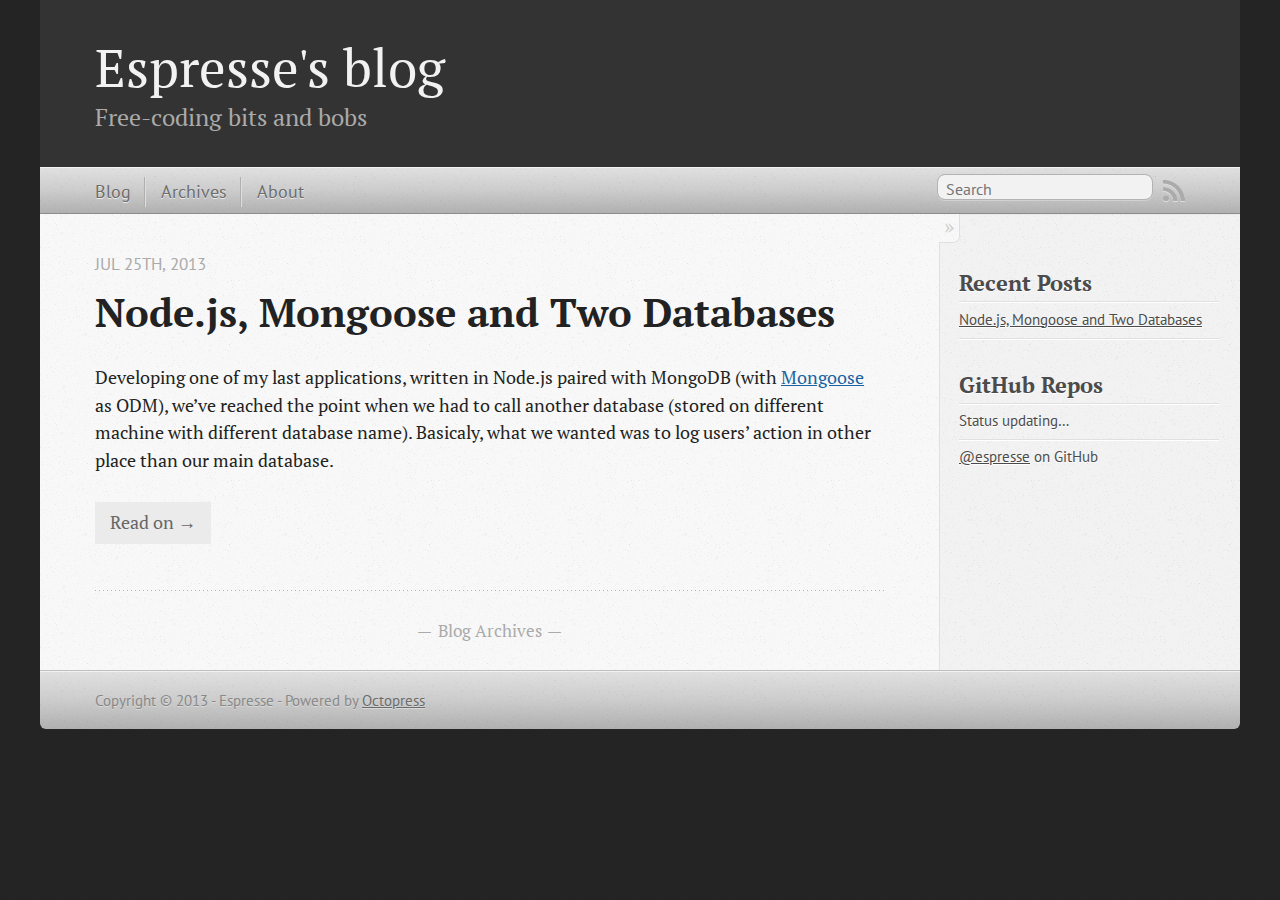
<file: index.html>
<!DOCTYPE html>
<!--[if IEMobile 7 ]><html class="no-js iem7"><![endif]-->
<!--[if lt IE 9]><html class="no-js lte-ie8"><![endif]-->
<!--[if (gt IE 8)|(gt IEMobile 7)|!(IEMobile)|!(IE)]><!--><html class="no-js" lang="en"><!--<![endif]-->
<head>
  <meta charset="utf-8">
  <title>Espresse's blog</title>
  <meta name="author" content="Espresse">

  
  <meta name="description" content="Developing one of my last applications, written in Node.js paired with MongoDB (with Mongoose as ODM), we&rsquo;ve reached the point when we had to &hellip;">
  

  <!-- http://t.co/dKP3o1e -->
  <meta name="HandheldFriendly" content="True">
  <meta name="MobileOptimized" content="320">
  <meta name="viewport" content="width=device-width, initial-scale=1">

  
  <link rel="canonical" href="http://espresse.github.io">
  <link href="/favicon.png" rel="icon">
  <link href="/stylesheets/screen.css" media="screen, projection" rel="stylesheet" type="text/css">
  <link href="/atom.xml" rel="alternate" title="Espresse's blog" type="application/atom+xml">
  <script src="/javascripts/modernizr-2.0.js"></script>
  <script src="//ajax.googleapis.com/ajax/libs/jquery/1.9.1/jquery.min.js"></script>
  <script>!window.jQuery && document.write(unescape('%3Cscript src="./javascripts/lib/jquery.min.js"%3E%3C/script%3E'))</script>
  <script src="/javascripts/octopress.js" type="text/javascript"></script>
  <!--Fonts from Google"s Web font directory at http://google.com/webfonts -->
<link href="http://fonts.googleapis.com/css?family=PT+Serif:regular,italic,bold,bolditalic" rel="stylesheet" type="text/css">
<link href="http://fonts.googleapis.com/css?family=PT+Sans:regular,italic,bold,bolditalic" rel="stylesheet" type="text/css">

  

</head>

<body   >
  <header role="banner"><hgroup>
  <h1><a href="/">Espresse's blog</a></h1>
  
    <h2>Free-coding bits and bobs</h2>
  
</hgroup>

</header>
  <nav role="navigation"><ul class="subscription" data-subscription="rss">
  <li><a href="/atom.xml" rel="subscribe-rss" title="subscribe via RSS">RSS</a></li>
  
</ul>
  
<form action="http://google.com/search" method="get">
  <fieldset role="search">
    <input type="hidden" name="q" value="site:espresse.github.io" />
    <input class="search" type="text" name="q" results="0" placeholder="Search"/>
  </fieldset>
</form>
  
<ul class="main-navigation">
  <li><a href="/">Blog</a></li>
  <li><a href="/blog/archives">Archives</a></li>
  <li><a href="/pages/about">About</a></li>
</ul>

</nav>
  <div id="main">
    <div id="content">
      <div class="blog-index">
  
  
  
    <article>
      
  <header>
    
      <h1 class="entry-title"><a href="/blog/2013/07/25/node-dot-js-mongoose-and-two-databases/">Node.js, Mongoose and Two Databases</a></h1>
    
    
      <p class="meta">
        








  


<time datetime="2013-07-25T19:06:00+02:00" pubdate data-updated="true">Jul 25<span>th</span>, 2013</time>
        
      </p>
    
  </header>


  <div class="entry-content"><p>Developing one of my last applications, written in Node.js paired with MongoDB (with <a href="http://mongoosejs.com">Mongoose</a> as ODM), we&rsquo;ve reached the point when we had to call another database (stored on different machine with different database name). Basicaly, what we wanted was to log users&#8217; action in other place than our main database.</p>

</div>
  
  
    <footer>
      <a rel="full-article" href="/blog/2013/07/25/node-dot-js-mongoose-and-two-databases/">Read on &rarr;</a>
    </footer>
  


    </article>
  
  <div class="pagination">
    
    <a href="/blog/archives">Blog Archives</a>
    
  </div>
</div>
<aside class="sidebar">
  
    <section>
  <h1>Recent Posts</h1>
  <ul id="recent_posts">
    
      <li class="post">
        <a href="/blog/2013/07/25/node-dot-js-mongoose-and-two-databases/">Node.js, Mongoose and Two Databases</a>
      </li>
    
  </ul>
</section>

<section>
  <h1>GitHub Repos</h1>
  <ul id="gh_repos">
    <li class="loading">Status updating&#8230;</li>
  </ul>
  
  <a href="https://github.com/espresse">@espresse</a> on GitHub
  
  <script type="text/javascript">
    $(document).ready(function(){
        if (!window.jXHR){
            var jxhr = document.createElement('script');
            jxhr.type = 'text/javascript';
            jxhr.src = '/javascripts/libs/jXHR.js';
            var s = document.getElementsByTagName('script')[0];
            s.parentNode.insertBefore(jxhr, s);
        }

        github.showRepos({
            user: 'espresse',
            count: 3,
            skip_forks: true,
            target: '#gh_repos'
        });
    });
  </script>
  <script src="/javascripts/github.js" type="text/javascript"> </script>
</section>





  
</aside>

    </div>
  </div>
  <footer role="contentinfo"><p>
  Copyright &copy; 2013 - Espresse -
  <span class="credit">Powered by <a href="http://octopress.org">Octopress</a></span>
</p>

</footer>
  







  <script type="text/javascript">
    (function(){
      var twitterWidgets = document.createElement('script');
      twitterWidgets.type = 'text/javascript';
      twitterWidgets.async = true;
      twitterWidgets.src = '//platform.twitter.com/widgets.js';
      document.getElementsByTagName('head')[0].appendChild(twitterWidgets);
    })();
  </script>





</body>
</html>
</file>
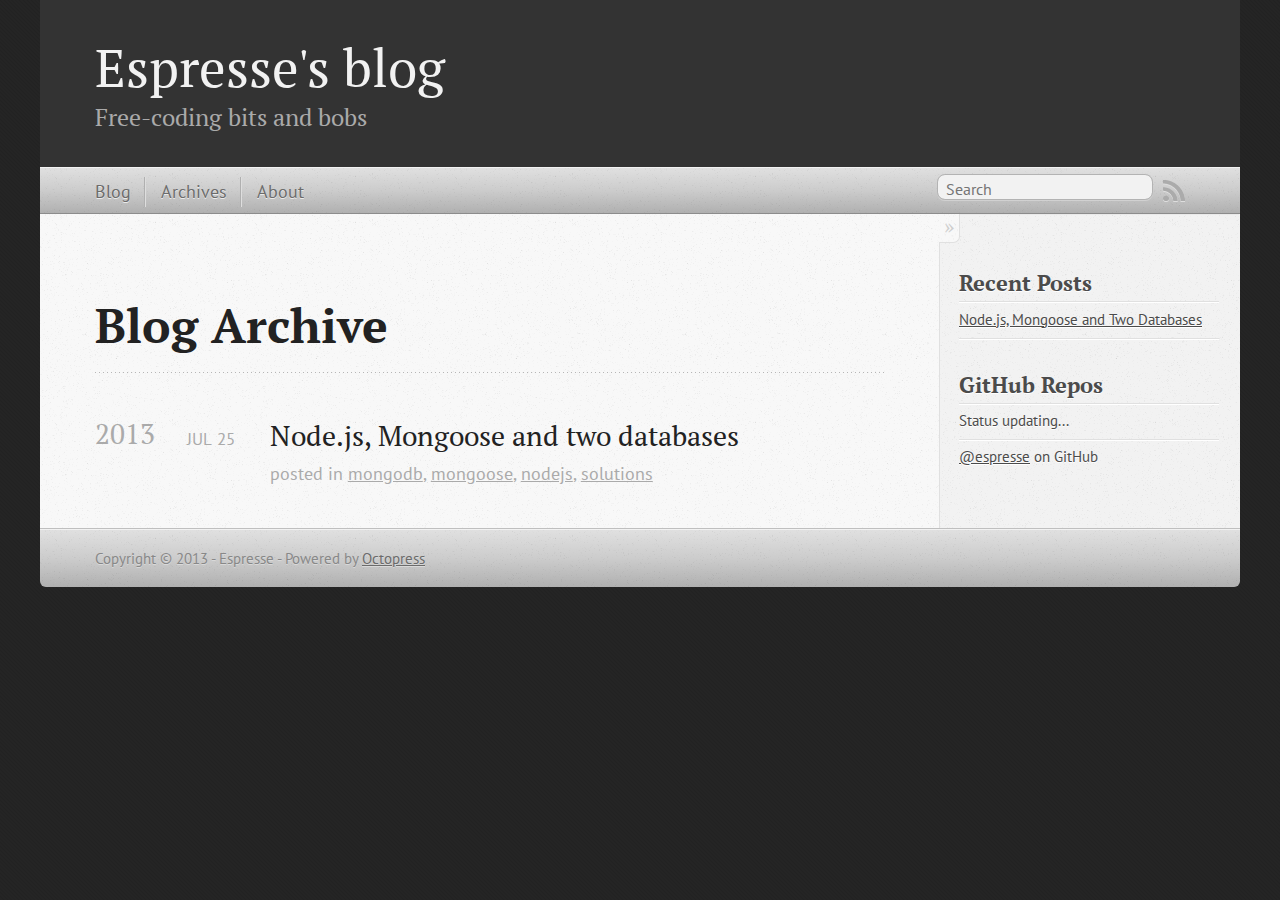
<file: blog/archives/index.html>
<!DOCTYPE html>
<!--[if IEMobile 7 ]><html class="no-js iem7"><![endif]-->
<!--[if lt IE 9]><html class="no-js lte-ie8"><![endif]-->
<!--[if (gt IE 8)|(gt IEMobile 7)|!(IEMobile)|!(IE)]><!--><html class="no-js" lang="en"><!--<![endif]-->
<head>
  <meta charset="utf-8">
  <title>Blog Archive - Espresse's blog</title>
  <meta name="author" content="Espresse">

  
  <meta name="description" content="Blog Archive 2013 Node.js, Mongoose and two databases
Jul 25 2013 posted in mongodb, mongoose, nodejs, solutions Recent Posts Node.js, Mongoose and &hellip;">
  

  <!-- http://t.co/dKP3o1e -->
  <meta name="HandheldFriendly" content="True">
  <meta name="MobileOptimized" content="320">
  <meta name="viewport" content="width=device-width, initial-scale=1">

  
  <link rel="canonical" href="http://espresse.github.io/blog/archives">
  <link href="/favicon.png" rel="icon">
  <link href="/stylesheets/screen.css" media="screen, projection" rel="stylesheet" type="text/css">
  <link href="/atom.xml" rel="alternate" title="Espresse's blog" type="application/atom+xml">
  <script src="/javascripts/modernizr-2.0.js"></script>
  <script src="//ajax.googleapis.com/ajax/libs/jquery/1.9.1/jquery.min.js"></script>
  <script>!window.jQuery && document.write(unescape('%3Cscript src="./javascripts/lib/jquery.min.js"%3E%3C/script%3E'))</script>
  <script src="/javascripts/octopress.js" type="text/javascript"></script>
  <!--Fonts from Google"s Web font directory at http://google.com/webfonts -->
<link href="http://fonts.googleapis.com/css?family=PT+Serif:regular,italic,bold,bolditalic" rel="stylesheet" type="text/css">
<link href="http://fonts.googleapis.com/css?family=PT+Sans:regular,italic,bold,bolditalic" rel="stylesheet" type="text/css">

  

</head>

<body   >
  <header role="banner"><hgroup>
  <h1><a href="/">Espresse's blog</a></h1>
  
    <h2>Free-coding bits and bobs</h2>
  
</hgroup>

</header>
  <nav role="navigation"><ul class="subscription" data-subscription="rss">
  <li><a href="/atom.xml" rel="subscribe-rss" title="subscribe via RSS">RSS</a></li>
  
</ul>
  
<form action="http://google.com/search" method="get">
  <fieldset role="search">
    <input type="hidden" name="q" value="site:espresse.github.io" />
    <input class="search" type="text" name="q" results="0" placeholder="Search"/>
  </fieldset>
</form>
  
<ul class="main-navigation">
  <li><a href="/">Blog</a></li>
  <li><a href="/blog/archives">Archives</a></li>
  <li><a href="/pages/about">About</a></li>
</ul>

</nav>
  <div id="main">
    <div id="content">
      <div>
<article role="article">
  
  <header>
    <h1 class="entry-title">Blog Archive</h1>
    
  </header>
  
  <div id="blog-archives">



  
  <h2>2013</h2>

<article>
  
<h1><a href="/blog/2013/07/25/node-dot-js-mongoose-and-two-databases/">Node.js, Mongoose and two databases</a></h1>
<time datetime="2013-07-25T19:06:00+02:00" pubdate><span class='month'>Jul</span> <span class='day'>25</span> <span class='year'>2013</span></time>

<footer>
  <span class="categories">posted in <a class='category' href='/blog/categories/mongodb/'>mongodb</a>, <a class='category' href='/blog/categories/mongoose/'>mongoose</a>, <a class='category' href='/blog/categories/nodejs/'>nodejs</a>, <a class='category' href='/blog/categories/solutions/'>solutions</a></span>
</footer>


</article>

</div>

  
</article>

</div>

<aside class="sidebar">
  
    <section>
  <h1>Recent Posts</h1>
  <ul id="recent_posts">
    
      <li class="post">
        <a href="/blog/2013/07/25/node-dot-js-mongoose-and-two-databases/">Node.js, Mongoose and Two Databases</a>
      </li>
    
  </ul>
</section>

<section>
  <h1>GitHub Repos</h1>
  <ul id="gh_repos">
    <li class="loading">Status updating...</li>
  </ul>
  
  <a href="https://github.com/espresse">@espresse</a> on GitHub
  
  <script type="text/javascript">
    $(document).ready(function(){
        if (!window.jXHR){
            var jxhr = document.createElement('script');
            jxhr.type = 'text/javascript';
            jxhr.src = '/javascripts/libs/jXHR.js';
            var s = document.getElementsByTagName('script')[0];
            s.parentNode.insertBefore(jxhr, s);
        }

        github.showRepos({
            user: 'espresse',
            count: 3,
            skip_forks: true,
            target: '#gh_repos'
        });
    });
  </script>
  <script src="/javascripts/github.js" type="text/javascript"> </script>
</section>





  
</aside>


    </div>
  </div>
  <footer role="contentinfo"><p>
  Copyright &copy; 2013 - Espresse -
  <span class="credit">Powered by <a href="http://octopress.org">Octopress</a></span>
</p>

</footer>
  







  <script type="text/javascript">
    (function(){
      var twitterWidgets = document.createElement('script');
      twitterWidgets.type = 'text/javascript';
      twitterWidgets.async = true;
      twitterWidgets.src = '//platform.twitter.com/widgets.js';
      document.getElementsByTagName('head')[0].appendChild(twitterWidgets);
    })();
  </script>





</body>
</html>
</file>
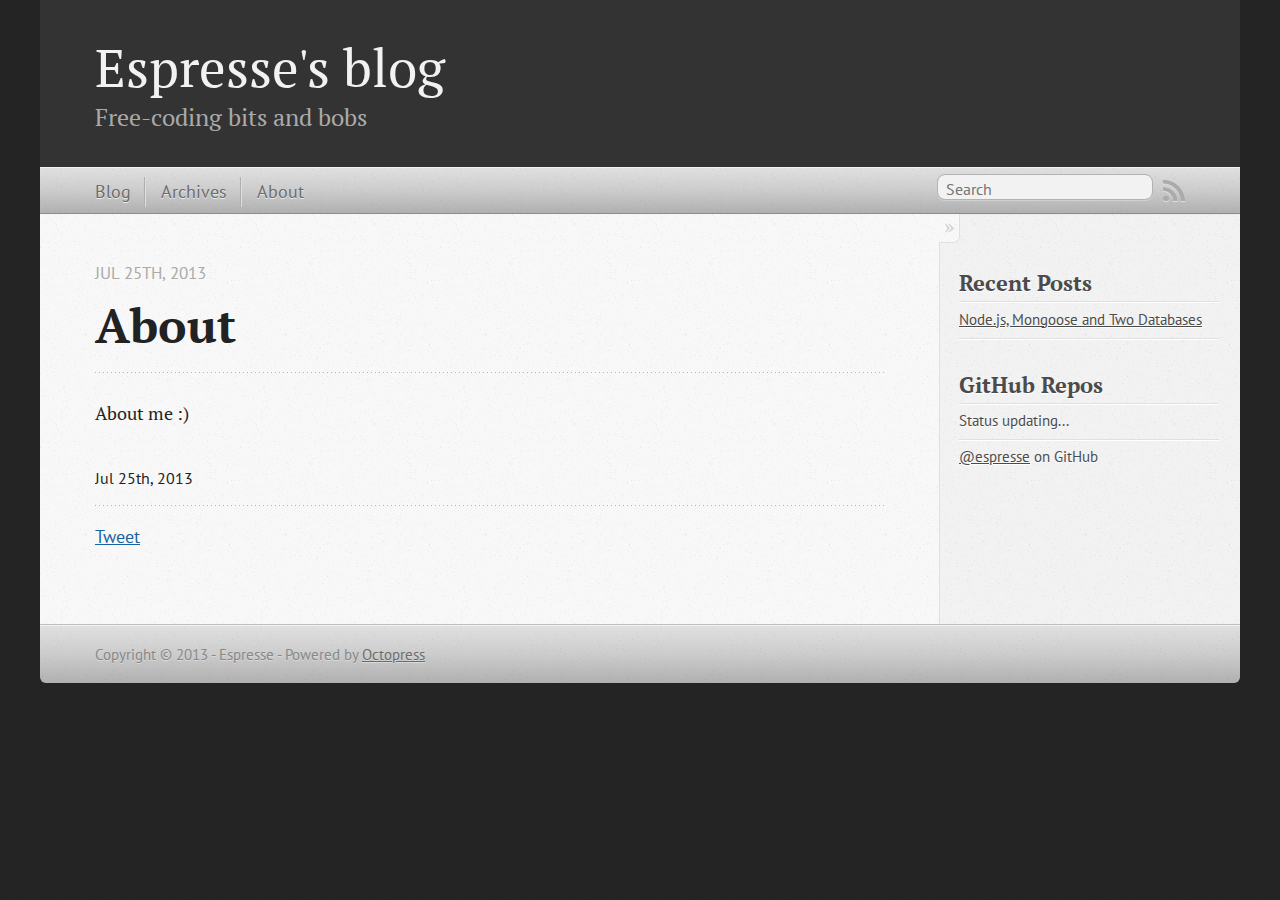
<file: pages/about/index.html>
<!DOCTYPE html>
<!--[if IEMobile 7 ]><html class="no-js iem7"><![endif]-->
<!--[if lt IE 9]><html class="no-js lte-ie8"><![endif]-->
<!--[if (gt IE 8)|(gt IEMobile 7)|!(IEMobile)|!(IE)]><!--><html class="no-js" lang="en"><!--<![endif]-->
<head>
  <meta charset="utf-8">
  <title>About - Espresse's blog</title>
  <meta name="author" content="Espresse">

  
  <meta name="description" content="About Jul 25th, 2013 About me :) Jul 25th, 2013 Tweet Recent Posts Node.js, Mongoose and Two Databases GitHub Repos Status updating... @espresse on &hellip;">
  

  <!-- http://t.co/dKP3o1e -->
  <meta name="HandheldFriendly" content="True">
  <meta name="MobileOptimized" content="320">
  <meta name="viewport" content="width=device-width, initial-scale=1">

  
  <link rel="canonical" href="http://espresse.github.io/pages/about">
  <link href="/favicon.png" rel="icon">
  <link href="/stylesheets/screen.css" media="screen, projection" rel="stylesheet" type="text/css">
  <link href="/atom.xml" rel="alternate" title="Espresse's blog" type="application/atom+xml">
  <script src="/javascripts/modernizr-2.0.js"></script>
  <script src="//ajax.googleapis.com/ajax/libs/jquery/1.9.1/jquery.min.js"></script>
  <script>!window.jQuery && document.write(unescape('%3Cscript src="./javascripts/lib/jquery.min.js"%3E%3C/script%3E'))</script>
  <script src="/javascripts/octopress.js" type="text/javascript"></script>
  <!--Fonts from Google"s Web font directory at http://google.com/webfonts -->
<link href="http://fonts.googleapis.com/css?family=PT+Serif:regular,italic,bold,bolditalic" rel="stylesheet" type="text/css">
<link href="http://fonts.googleapis.com/css?family=PT+Sans:regular,italic,bold,bolditalic" rel="stylesheet" type="text/css">

  

</head>

<body   >
  <header role="banner"><hgroup>
  <h1><a href="/">Espresse's blog</a></h1>
  
    <h2>Free-coding bits and bobs</h2>
  
</hgroup>

</header>
  <nav role="navigation"><ul class="subscription" data-subscription="rss">
  <li><a href="/atom.xml" rel="subscribe-rss" title="subscribe via RSS">RSS</a></li>
  
</ul>
  
<form action="http://google.com/search" method="get">
  <fieldset role="search">
    <input type="hidden" name="q" value="site:espresse.github.io" />
    <input class="search" type="text" name="q" results="0" placeholder="Search"/>
  </fieldset>
</form>
  
<ul class="main-navigation">
  <li><a href="/">Blog</a></li>
  <li><a href="/blog/archives">Archives</a></li>
  <li><a href="/pages/about">About</a></li>
</ul>

</nav>
  <div id="main">
    <div id="content">
      <div>
<article role="article">
  
  <header>
    <h1 class="entry-title">About</h1>
    <p class="meta">








  


<time datetime="2013-07-25T15:32:00+02:00" pubdate data-updated="true">Jul 25<span>th</span>, 2013</time></p>
  </header>
  
  <p>About me :)</p>

  
    <footer>
      <p class="meta">
        
        








  


<time datetime="2013-07-25T15:32:00+02:00" pubdate data-updated="true">Jul 25<span>th</span>, 2013</time>
        
      </p>
      
        <div class="sharing">
  
  <a href="//twitter.com/share" class="twitter-share-button" data-url="http://espresse.github.io/pages/about/index.html" data-via="" data-counturl="http://espresse.github.io/pages/about/index.html" >Tweet</a>
  
  
  
</div>

      
    </footer>
  
</article>

</div>

<aside class="sidebar">
  
    <section>
  <h1>Recent Posts</h1>
  <ul id="recent_posts">
    
      <li class="post">
        <a href="/blog/2013/07/25/node-dot-js-mongoose-and-two-databases/">Node.js, Mongoose and Two Databases</a>
      </li>
    
  </ul>
</section>

<section>
  <h1>GitHub Repos</h1>
  <ul id="gh_repos">
    <li class="loading">Status updating...</li>
  </ul>
  
  <a href="https://github.com/espresse">@espresse</a> on GitHub
  
  <script type="text/javascript">
    $(document).ready(function(){
        if (!window.jXHR){
            var jxhr = document.createElement('script');
            jxhr.type = 'text/javascript';
            jxhr.src = '/javascripts/libs/jXHR.js';
            var s = document.getElementsByTagName('script')[0];
            s.parentNode.insertBefore(jxhr, s);
        }

        github.showRepos({
            user: 'espresse',
            count: 3,
            skip_forks: true,
            target: '#gh_repos'
        });
    });
  </script>
  <script src="/javascripts/github.js" type="text/javascript"> </script>
</section>





  
</aside>


    </div>
  </div>
  <footer role="contentinfo"><p>
  Copyright &copy; 2013 - Espresse -
  <span class="credit">Powered by <a href="http://octopress.org">Octopress</a></span>
</p>

</footer>
  







  <script type="text/javascript">
    (function(){
      var twitterWidgets = document.createElement('script');
      twitterWidgets.type = 'text/javascript';
      twitterWidgets.async = true;
      twitterWidgets.src = '//platform.twitter.com/widgets.js';
      document.getElementsByTagName('head')[0].appendChild(twitterWidgets);
    })();
  </script>





</body>
</html>
</file>
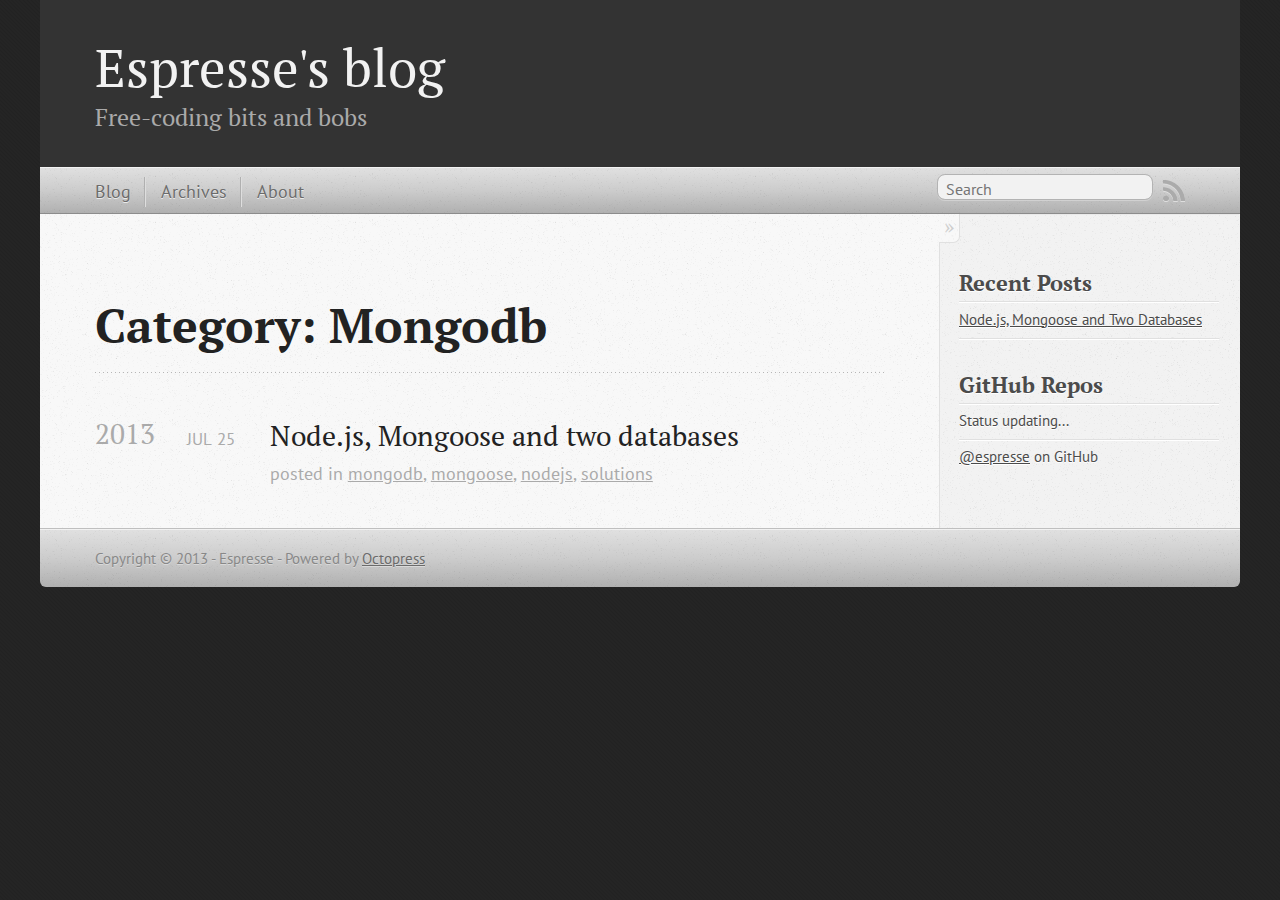
<file: blog/categories/mongodb/index.html>
<!DOCTYPE html>
<!--[if IEMobile 7 ]><html class="no-js iem7"><![endif]-->
<!--[if lt IE 9]><html class="no-js lte-ie8"><![endif]-->
<!--[if (gt IE 8)|(gt IEMobile 7)|!(IEMobile)|!(IE)]><!--><html class="no-js" lang="en"><!--<![endif]-->
<head>
  <meta charset="utf-8">
  <title>Category: mongodb - Espresse's blog</title>
  <meta name="author" content="Espresse">

  
  <meta name="description" content="Category: mongodb">
  

  <!-- http://t.co/dKP3o1e -->
  <meta name="HandheldFriendly" content="True">
  <meta name="MobileOptimized" content="320">
  <meta name="viewport" content="width=device-width, initial-scale=1">

  
  <link rel="canonical" href="http://espresse.github.ioblog/categories/mongodb">
  <link href="/favicon.png" rel="icon">
  <link href="/stylesheets/screen.css" media="screen, projection" rel="stylesheet" type="text/css">
  <link href="/atom.xml" rel="alternate" title="Espresse's blog" type="application/atom+xml">
  <script src="/javascripts/modernizr-2.0.js"></script>
  <script src="//ajax.googleapis.com/ajax/libs/jquery/1.9.1/jquery.min.js"></script>
  <script>!window.jQuery && document.write(unescape('%3Cscript src="./javascripts/lib/jquery.min.js"%3E%3C/script%3E'))</script>
  <script src="/javascripts/octopress.js" type="text/javascript"></script>
  <!--Fonts from Google"s Web font directory at http://google.com/webfonts -->
<link href="http://fonts.googleapis.com/css?family=PT+Serif:regular,italic,bold,bolditalic" rel="stylesheet" type="text/css">
<link href="http://fonts.googleapis.com/css?family=PT+Sans:regular,italic,bold,bolditalic" rel="stylesheet" type="text/css">

  

</head>

<body   >
  <header role="banner"><hgroup>
  <h1><a href="/">Espresse's blog</a></h1>
  
    <h2>Free-coding bits and bobs</h2>
  
</hgroup>

</header>
  <nav role="navigation"><ul class="subscription" data-subscription="rss">
  <li><a href="/atom.xml" rel="subscribe-rss" title="subscribe via RSS">RSS</a></li>
  
</ul>
  
<form action="http://google.com/search" method="get">
  <fieldset role="search">
    <input type="hidden" name="q" value="site:espresse.github.io" />
    <input class="search" type="text" name="q" results="0" placeholder="Search"/>
  </fieldset>
</form>
  
<ul class="main-navigation">
  <li><a href="/">Blog</a></li>
  <li><a href="/blog/archives">Archives</a></li>
  <li><a href="/pages/about">About</a></li>
</ul>

</nav>
  <div id="main">
    <div id="content">
      <div>
<article role="article">
  
  <header>
    <h1 class="entry-title">Category: Mongodb</h1>
    
  </header>
  
  <div id="blog-archives" class="category">



  
  <h2>2013</h2>

<article>
  
<h1><a href="/blog/2013/07/25/node-dot-js-mongoose-and-two-databases/">Node.js, Mongoose and two databases</a></h1>
<time datetime="2013-07-25T19:06:00+02:00" pubdate><span class='month'>Jul</span> <span class='day'>25</span> <span class='year'>2013</span></time>

<footer>
  <span class="categories">posted in <a class='category' href='/blog/categories/mongodb/'>mongodb</a>, <a class='category' href='/blog/categories/mongoose/'>mongoose</a>, <a class='category' href='/blog/categories/nodejs/'>nodejs</a>, <a class='category' href='/blog/categories/solutions/'>solutions</a></span>
</footer>


</article>

</div>

  
</article>

</div>

<aside class="sidebar">
  
    <section>
  <h1>Recent Posts</h1>
  <ul id="recent_posts">
    
      <li class="post">
        <a href="/blog/2013/07/25/node-dot-js-mongoose-and-two-databases/">Node.js, Mongoose and Two Databases</a>
      </li>
    
  </ul>
</section>

<section>
  <h1>GitHub Repos</h1>
  <ul id="gh_repos">
    <li class="loading">Status updating...</li>
  </ul>
  
  <a href="https://github.com/espresse">@espresse</a> on GitHub
  
  <script type="text/javascript">
    $(document).ready(function(){
        if (!window.jXHR){
            var jxhr = document.createElement('script');
            jxhr.type = 'text/javascript';
            jxhr.src = '/javascripts/libs/jXHR.js';
            var s = document.getElementsByTagName('script')[0];
            s.parentNode.insertBefore(jxhr, s);
        }

        github.showRepos({
            user: 'espresse',
            count: 3,
            skip_forks: true,
            target: '#gh_repos'
        });
    });
  </script>
  <script src="/javascripts/github.js" type="text/javascript"> </script>
</section>





  
</aside>


    </div>
  </div>
  <footer role="contentinfo"><p>
  Copyright &copy; 2013 - Espresse -
  <span class="credit">Powered by <a href="http://octopress.org">Octopress</a></span>
</p>

</footer>
  







  <script type="text/javascript">
    (function(){
      var twitterWidgets = document.createElement('script');
      twitterWidgets.type = 'text/javascript';
      twitterWidgets.async = true;
      twitterWidgets.src = '//platform.twitter.com/widgets.js';
      document.getElementsByTagName('head')[0].appendChild(twitterWidgets);
    })();
  </script>





</body>
</html>
</file>
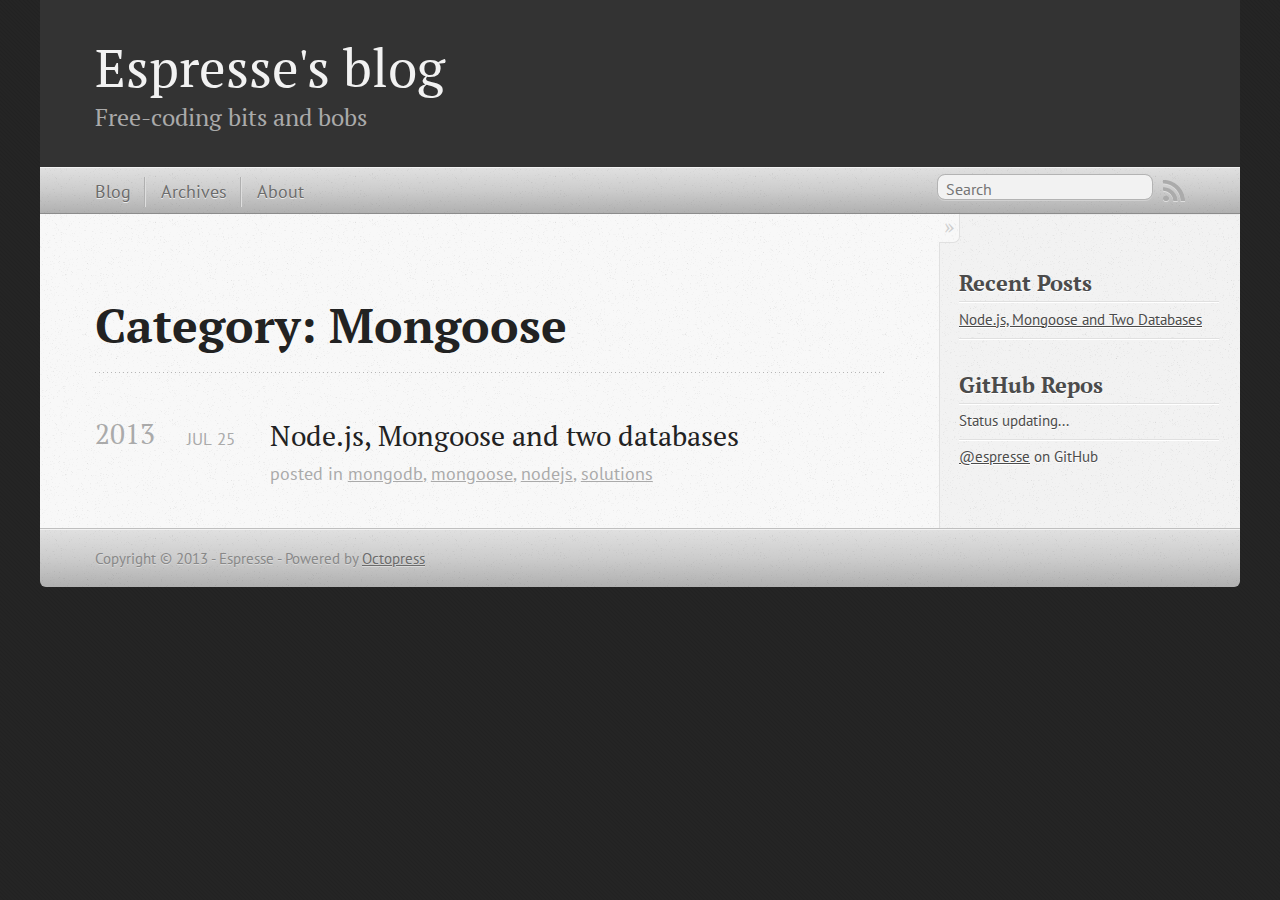
<file: blog/categories/mongoose/index.html>
<!DOCTYPE html>
<!--[if IEMobile 7 ]><html class="no-js iem7"><![endif]-->
<!--[if lt IE 9]><html class="no-js lte-ie8"><![endif]-->
<!--[if (gt IE 8)|(gt IEMobile 7)|!(IEMobile)|!(IE)]><!--><html class="no-js" lang="en"><!--<![endif]-->
<head>
  <meta charset="utf-8">
  <title>Category: mongoose - Espresse's blog</title>
  <meta name="author" content="Espresse">

  
  <meta name="description" content="Category: mongoose">
  

  <!-- http://t.co/dKP3o1e -->
  <meta name="HandheldFriendly" content="True">
  <meta name="MobileOptimized" content="320">
  <meta name="viewport" content="width=device-width, initial-scale=1">

  
  <link rel="canonical" href="http://espresse.github.ioblog/categories/mongoose">
  <link href="/favicon.png" rel="icon">
  <link href="/stylesheets/screen.css" media="screen, projection" rel="stylesheet" type="text/css">
  <link href="/atom.xml" rel="alternate" title="Espresse's blog" type="application/atom+xml">
  <script src="/javascripts/modernizr-2.0.js"></script>
  <script src="//ajax.googleapis.com/ajax/libs/jquery/1.9.1/jquery.min.js"></script>
  <script>!window.jQuery && document.write(unescape('%3Cscript src="./javascripts/lib/jquery.min.js"%3E%3C/script%3E'))</script>
  <script src="/javascripts/octopress.js" type="text/javascript"></script>
  <!--Fonts from Google"s Web font directory at http://google.com/webfonts -->
<link href="http://fonts.googleapis.com/css?family=PT+Serif:regular,italic,bold,bolditalic" rel="stylesheet" type="text/css">
<link href="http://fonts.googleapis.com/css?family=PT+Sans:regular,italic,bold,bolditalic" rel="stylesheet" type="text/css">

  

</head>

<body   >
  <header role="banner"><hgroup>
  <h1><a href="/">Espresse's blog</a></h1>
  
    <h2>Free-coding bits and bobs</h2>
  
</hgroup>

</header>
  <nav role="navigation"><ul class="subscription" data-subscription="rss">
  <li><a href="/atom.xml" rel="subscribe-rss" title="subscribe via RSS">RSS</a></li>
  
</ul>
  
<form action="http://google.com/search" method="get">
  <fieldset role="search">
    <input type="hidden" name="q" value="site:espresse.github.io" />
    <input class="search" type="text" name="q" results="0" placeholder="Search"/>
  </fieldset>
</form>
  
<ul class="main-navigation">
  <li><a href="/">Blog</a></li>
  <li><a href="/blog/archives">Archives</a></li>
  <li><a href="/pages/about">About</a></li>
</ul>

</nav>
  <div id="main">
    <div id="content">
      <div>
<article role="article">
  
  <header>
    <h1 class="entry-title">Category: Mongoose</h1>
    
  </header>
  
  <div id="blog-archives" class="category">



  
  <h2>2013</h2>

<article>
  
<h1><a href="/blog/2013/07/25/node-dot-js-mongoose-and-two-databases/">Node.js, Mongoose and two databases</a></h1>
<time datetime="2013-07-25T19:06:00+02:00" pubdate><span class='month'>Jul</span> <span class='day'>25</span> <span class='year'>2013</span></time>

<footer>
  <span class="categories">posted in <a class='category' href='/blog/categories/mongodb/'>mongodb</a>, <a class='category' href='/blog/categories/mongoose/'>mongoose</a>, <a class='category' href='/blog/categories/nodejs/'>nodejs</a>, <a class='category' href='/blog/categories/solutions/'>solutions</a></span>
</footer>


</article>

</div>

  
</article>

</div>

<aside class="sidebar">
  
    <section>
  <h1>Recent Posts</h1>
  <ul id="recent_posts">
    
      <li class="post">
        <a href="/blog/2013/07/25/node-dot-js-mongoose-and-two-databases/">Node.js, Mongoose and Two Databases</a>
      </li>
    
  </ul>
</section>

<section>
  <h1>GitHub Repos</h1>
  <ul id="gh_repos">
    <li class="loading">Status updating...</li>
  </ul>
  
  <a href="https://github.com/espresse">@espresse</a> on GitHub
  
  <script type="text/javascript">
    $(document).ready(function(){
        if (!window.jXHR){
            var jxhr = document.createElement('script');
            jxhr.type = 'text/javascript';
            jxhr.src = '/javascripts/libs/jXHR.js';
            var s = document.getElementsByTagName('script')[0];
            s.parentNode.insertBefore(jxhr, s);
        }

        github.showRepos({
            user: 'espresse',
            count: 3,
            skip_forks: true,
            target: '#gh_repos'
        });
    });
  </script>
  <script src="/javascripts/github.js" type="text/javascript"> </script>
</section>





  
</aside>


    </div>
  </div>
  <footer role="contentinfo"><p>
  Copyright &copy; 2013 - Espresse -
  <span class="credit">Powered by <a href="http://octopress.org">Octopress</a></span>
</p>

</footer>
  







  <script type="text/javascript">
    (function(){
      var twitterWidgets = document.createElement('script');
      twitterWidgets.type = 'text/javascript';
      twitterWidgets.async = true;
      twitterWidgets.src = '//platform.twitter.com/widgets.js';
      document.getElementsByTagName('head')[0].appendChild(twitterWidgets);
    })();
  </script>





</body>
</html>
</file>
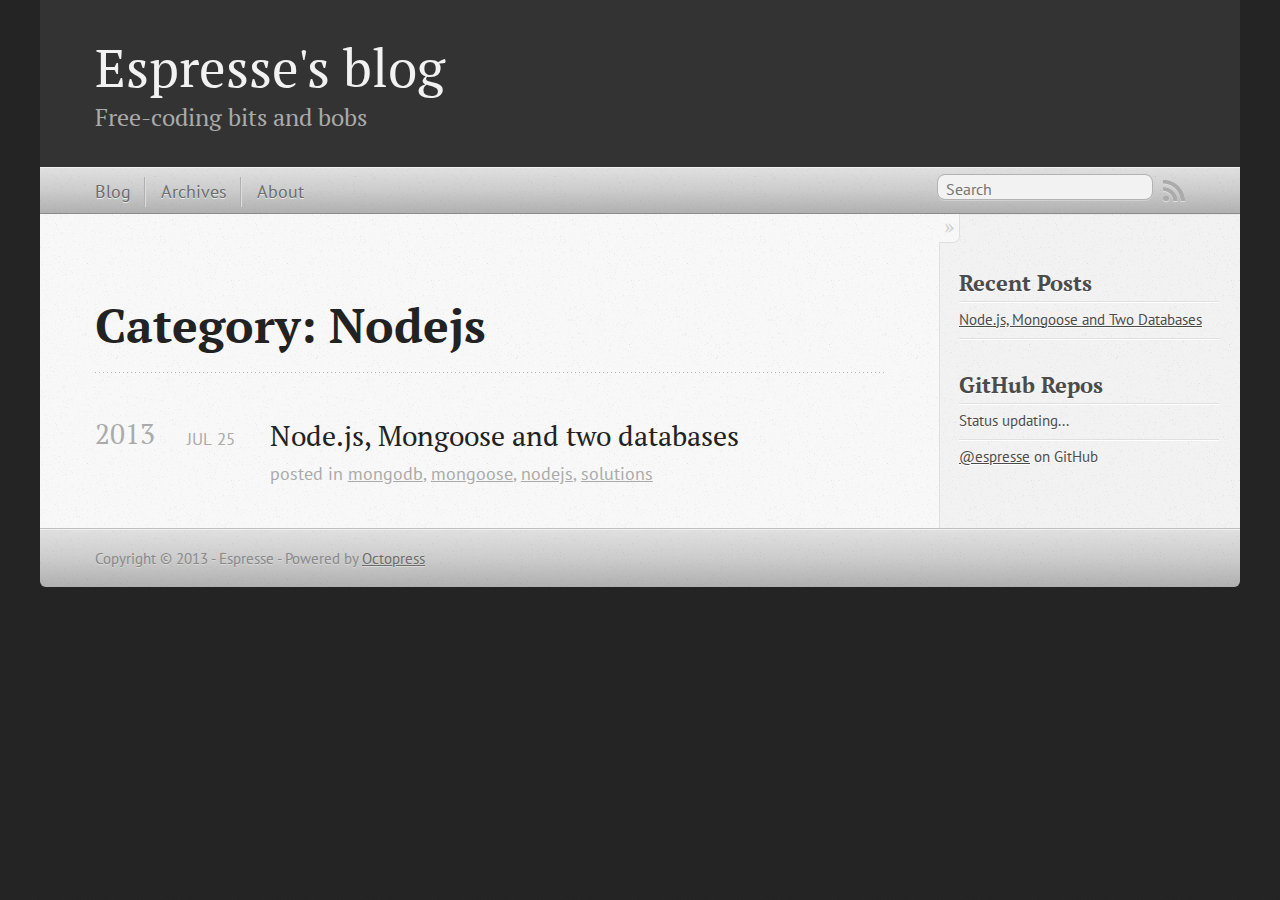
<file: blog/categories/nodejs/index.html>
<!DOCTYPE html>
<!--[if IEMobile 7 ]><html class="no-js iem7"><![endif]-->
<!--[if lt IE 9]><html class="no-js lte-ie8"><![endif]-->
<!--[if (gt IE 8)|(gt IEMobile 7)|!(IEMobile)|!(IE)]><!--><html class="no-js" lang="en"><!--<![endif]-->
<head>
  <meta charset="utf-8">
  <title>Category: nodejs - Espresse's blog</title>
  <meta name="author" content="Espresse">

  
  <meta name="description" content="Category: nodejs">
  

  <!-- http://t.co/dKP3o1e -->
  <meta name="HandheldFriendly" content="True">
  <meta name="MobileOptimized" content="320">
  <meta name="viewport" content="width=device-width, initial-scale=1">

  
  <link rel="canonical" href="http://espresse.github.ioblog/categories/nodejs">
  <link href="/favicon.png" rel="icon">
  <link href="/stylesheets/screen.css" media="screen, projection" rel="stylesheet" type="text/css">
  <link href="/atom.xml" rel="alternate" title="Espresse's blog" type="application/atom+xml">
  <script src="/javascripts/modernizr-2.0.js"></script>
  <script src="//ajax.googleapis.com/ajax/libs/jquery/1.9.1/jquery.min.js"></script>
  <script>!window.jQuery && document.write(unescape('%3Cscript src="./javascripts/lib/jquery.min.js"%3E%3C/script%3E'))</script>
  <script src="/javascripts/octopress.js" type="text/javascript"></script>
  <!--Fonts from Google"s Web font directory at http://google.com/webfonts -->
<link href="http://fonts.googleapis.com/css?family=PT+Serif:regular,italic,bold,bolditalic" rel="stylesheet" type="text/css">
<link href="http://fonts.googleapis.com/css?family=PT+Sans:regular,italic,bold,bolditalic" rel="stylesheet" type="text/css">

  

</head>

<body   >
  <header role="banner"><hgroup>
  <h1><a href="/">Espresse's blog</a></h1>
  
    <h2>Free-coding bits and bobs</h2>
  
</hgroup>

</header>
  <nav role="navigation"><ul class="subscription" data-subscription="rss">
  <li><a href="/atom.xml" rel="subscribe-rss" title="subscribe via RSS">RSS</a></li>
  
</ul>
  
<form action="http://google.com/search" method="get">
  <fieldset role="search">
    <input type="hidden" name="q" value="site:espresse.github.io" />
    <input class="search" type="text" name="q" results="0" placeholder="Search"/>
  </fieldset>
</form>
  
<ul class="main-navigation">
  <li><a href="/">Blog</a></li>
  <li><a href="/blog/archives">Archives</a></li>
  <li><a href="/pages/about">About</a></li>
</ul>

</nav>
  <div id="main">
    <div id="content">
      <div>
<article role="article">
  
  <header>
    <h1 class="entry-title">Category: Nodejs</h1>
    
  </header>
  
  <div id="blog-archives" class="category">



  
  <h2>2013</h2>

<article>
  
<h1><a href="/blog/2013/07/25/node-dot-js-mongoose-and-two-databases/">Node.js, Mongoose and two databases</a></h1>
<time datetime="2013-07-25T19:06:00+02:00" pubdate><span class='month'>Jul</span> <span class='day'>25</span> <span class='year'>2013</span></time>

<footer>
  <span class="categories">posted in <a class='category' href='/blog/categories/mongodb/'>mongodb</a>, <a class='category' href='/blog/categories/mongoose/'>mongoose</a>, <a class='category' href='/blog/categories/nodejs/'>nodejs</a>, <a class='category' href='/blog/categories/solutions/'>solutions</a></span>
</footer>


</article>

</div>

  
</article>

</div>

<aside class="sidebar">
  
    <section>
  <h1>Recent Posts</h1>
  <ul id="recent_posts">
    
      <li class="post">
        <a href="/blog/2013/07/25/node-dot-js-mongoose-and-two-databases/">Node.js, Mongoose and Two Databases</a>
      </li>
    
  </ul>
</section>

<section>
  <h1>GitHub Repos</h1>
  <ul id="gh_repos">
    <li class="loading">Status updating...</li>
  </ul>
  
  <a href="https://github.com/espresse">@espresse</a> on GitHub
  
  <script type="text/javascript">
    $(document).ready(function(){
        if (!window.jXHR){
            var jxhr = document.createElement('script');
            jxhr.type = 'text/javascript';
            jxhr.src = '/javascripts/libs/jXHR.js';
            var s = document.getElementsByTagName('script')[0];
            s.parentNode.insertBefore(jxhr, s);
        }

        github.showRepos({
            user: 'espresse',
            count: 3,
            skip_forks: true,
            target: '#gh_repos'
        });
    });
  </script>
  <script src="/javascripts/github.js" type="text/javascript"> </script>
</section>





  
</aside>


    </div>
  </div>
  <footer role="contentinfo"><p>
  Copyright &copy; 2013 - Espresse -
  <span class="credit">Powered by <a href="http://octopress.org">Octopress</a></span>
</p>

</footer>
  







  <script type="text/javascript">
    (function(){
      var twitterWidgets = document.createElement('script');
      twitterWidgets.type = 'text/javascript';
      twitterWidgets.async = true;
      twitterWidgets.src = '//platform.twitter.com/widgets.js';
      document.getElementsByTagName('head')[0].appendChild(twitterWidgets);
    })();
  </script>





</body>
</html>
</file>
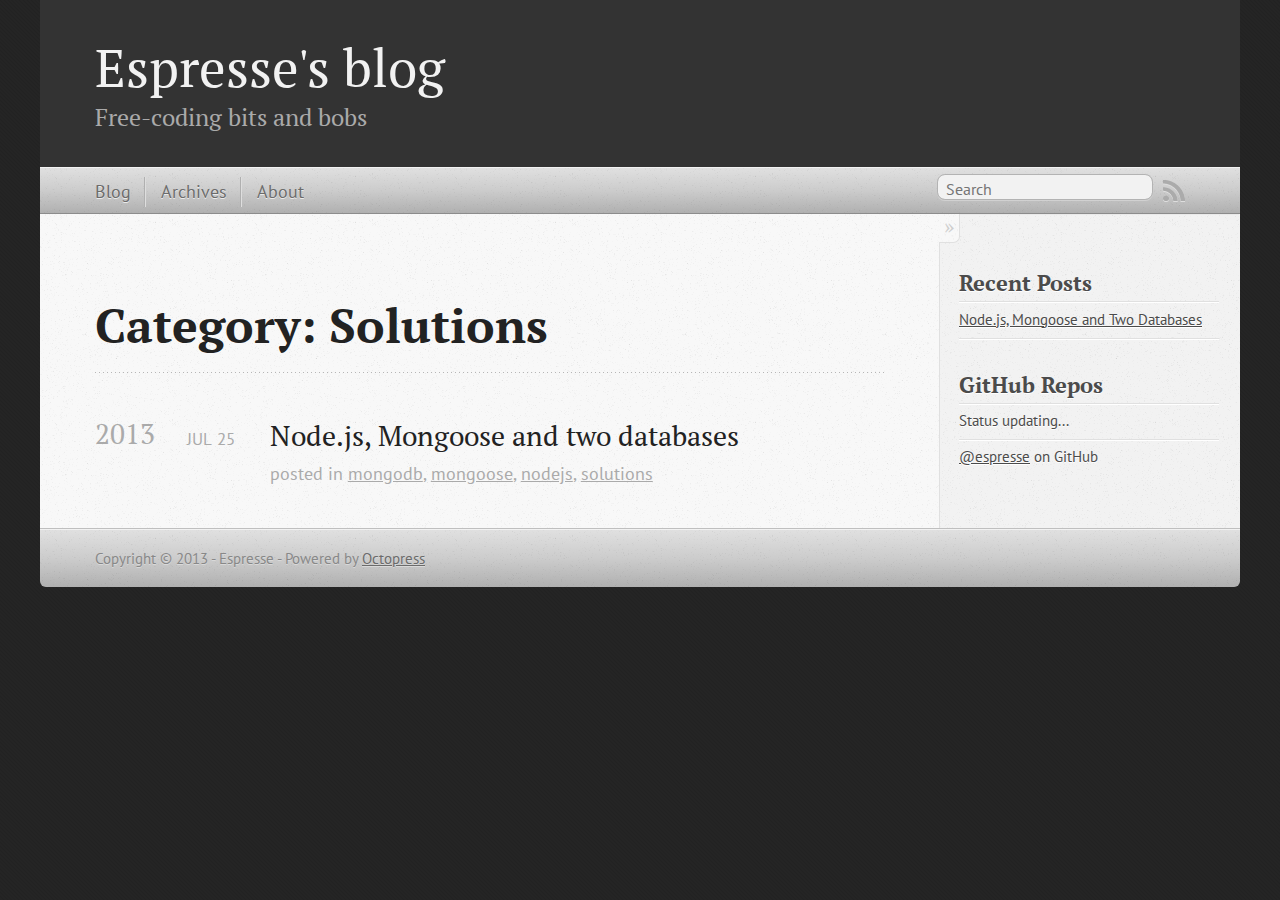
<file: blog/categories/solutions/index.html>
<!DOCTYPE html>
<!--[if IEMobile 7 ]><html class="no-js iem7"><![endif]-->
<!--[if lt IE 9]><html class="no-js lte-ie8"><![endif]-->
<!--[if (gt IE 8)|(gt IEMobile 7)|!(IEMobile)|!(IE)]><!--><html class="no-js" lang="en"><!--<![endif]-->
<head>
  <meta charset="utf-8">
  <title>Category: solutions - Espresse's blog</title>
  <meta name="author" content="Espresse">

  
  <meta name="description" content="Category: solutions">
  

  <!-- http://t.co/dKP3o1e -->
  <meta name="HandheldFriendly" content="True">
  <meta name="MobileOptimized" content="320">
  <meta name="viewport" content="width=device-width, initial-scale=1">

  
  <link rel="canonical" href="http://espresse.github.ioblog/categories/solutions">
  <link href="/favicon.png" rel="icon">
  <link href="/stylesheets/screen.css" media="screen, projection" rel="stylesheet" type="text/css">
  <link href="/atom.xml" rel="alternate" title="Espresse's blog" type="application/atom+xml">
  <script src="/javascripts/modernizr-2.0.js"></script>
  <script src="//ajax.googleapis.com/ajax/libs/jquery/1.9.1/jquery.min.js"></script>
  <script>!window.jQuery && document.write(unescape('%3Cscript src="./javascripts/lib/jquery.min.js"%3E%3C/script%3E'))</script>
  <script src="/javascripts/octopress.js" type="text/javascript"></script>
  <!--Fonts from Google"s Web font directory at http://google.com/webfonts -->
<link href="http://fonts.googleapis.com/css?family=PT+Serif:regular,italic,bold,bolditalic" rel="stylesheet" type="text/css">
<link href="http://fonts.googleapis.com/css?family=PT+Sans:regular,italic,bold,bolditalic" rel="stylesheet" type="text/css">

  

</head>

<body   >
  <header role="banner"><hgroup>
  <h1><a href="/">Espresse's blog</a></h1>
  
    <h2>Free-coding bits and bobs</h2>
  
</hgroup>

</header>
  <nav role="navigation"><ul class="subscription" data-subscription="rss">
  <li><a href="/atom.xml" rel="subscribe-rss" title="subscribe via RSS">RSS</a></li>
  
</ul>
  
<form action="http://google.com/search" method="get">
  <fieldset role="search">
    <input type="hidden" name="q" value="site:espresse.github.io" />
    <input class="search" type="text" name="q" results="0" placeholder="Search"/>
  </fieldset>
</form>
  
<ul class="main-navigation">
  <li><a href="/">Blog</a></li>
  <li><a href="/blog/archives">Archives</a></li>
  <li><a href="/pages/about">About</a></li>
</ul>

</nav>
  <div id="main">
    <div id="content">
      <div>
<article role="article">
  
  <header>
    <h1 class="entry-title">Category: Solutions</h1>
    
  </header>
  
  <div id="blog-archives" class="category">



  
  <h2>2013</h2>

<article>
  
<h1><a href="/blog/2013/07/25/node-dot-js-mongoose-and-two-databases/">Node.js, Mongoose and two databases</a></h1>
<time datetime="2013-07-25T19:06:00+02:00" pubdate><span class='month'>Jul</span> <span class='day'>25</span> <span class='year'>2013</span></time>

<footer>
  <span class="categories">posted in <a class='category' href='/blog/categories/mongodb/'>mongodb</a>, <a class='category' href='/blog/categories/mongoose/'>mongoose</a>, <a class='category' href='/blog/categories/nodejs/'>nodejs</a>, <a class='category' href='/blog/categories/solutions/'>solutions</a></span>
</footer>


</article>

</div>

  
</article>

</div>

<aside class="sidebar">
  
    <section>
  <h1>Recent Posts</h1>
  <ul id="recent_posts">
    
      <li class="post">
        <a href="/blog/2013/07/25/node-dot-js-mongoose-and-two-databases/">Node.js, Mongoose and Two Databases</a>
      </li>
    
  </ul>
</section>

<section>
  <h1>GitHub Repos</h1>
  <ul id="gh_repos">
    <li class="loading">Status updating...</li>
  </ul>
  
  <a href="https://github.com/espresse">@espresse</a> on GitHub
  
  <script type="text/javascript">
    $(document).ready(function(){
        if (!window.jXHR){
            var jxhr = document.createElement('script');
            jxhr.type = 'text/javascript';
            jxhr.src = '/javascripts/libs/jXHR.js';
            var s = document.getElementsByTagName('script')[0];
            s.parentNode.insertBefore(jxhr, s);
        }

        github.showRepos({
            user: 'espresse',
            count: 3,
            skip_forks: true,
            target: '#gh_repos'
        });
    });
  </script>
  <script src="/javascripts/github.js" type="text/javascript"> </script>
</section>





  
</aside>


    </div>
  </div>
  <footer role="contentinfo"><p>
  Copyright &copy; 2013 - Espresse -
  <span class="credit">Powered by <a href="http://octopress.org">Octopress</a></span>
</p>

</footer>
  







  <script type="text/javascript">
    (function(){
      var twitterWidgets = document.createElement('script');
      twitterWidgets.type = 'text/javascript';
      twitterWidgets.async = true;
      twitterWidgets.src = '//platform.twitter.com/widgets.js';
      document.getElementsByTagName('head')[0].appendChild(twitterWidgets);
    })();
  </script>





</body>
</html>
</file>
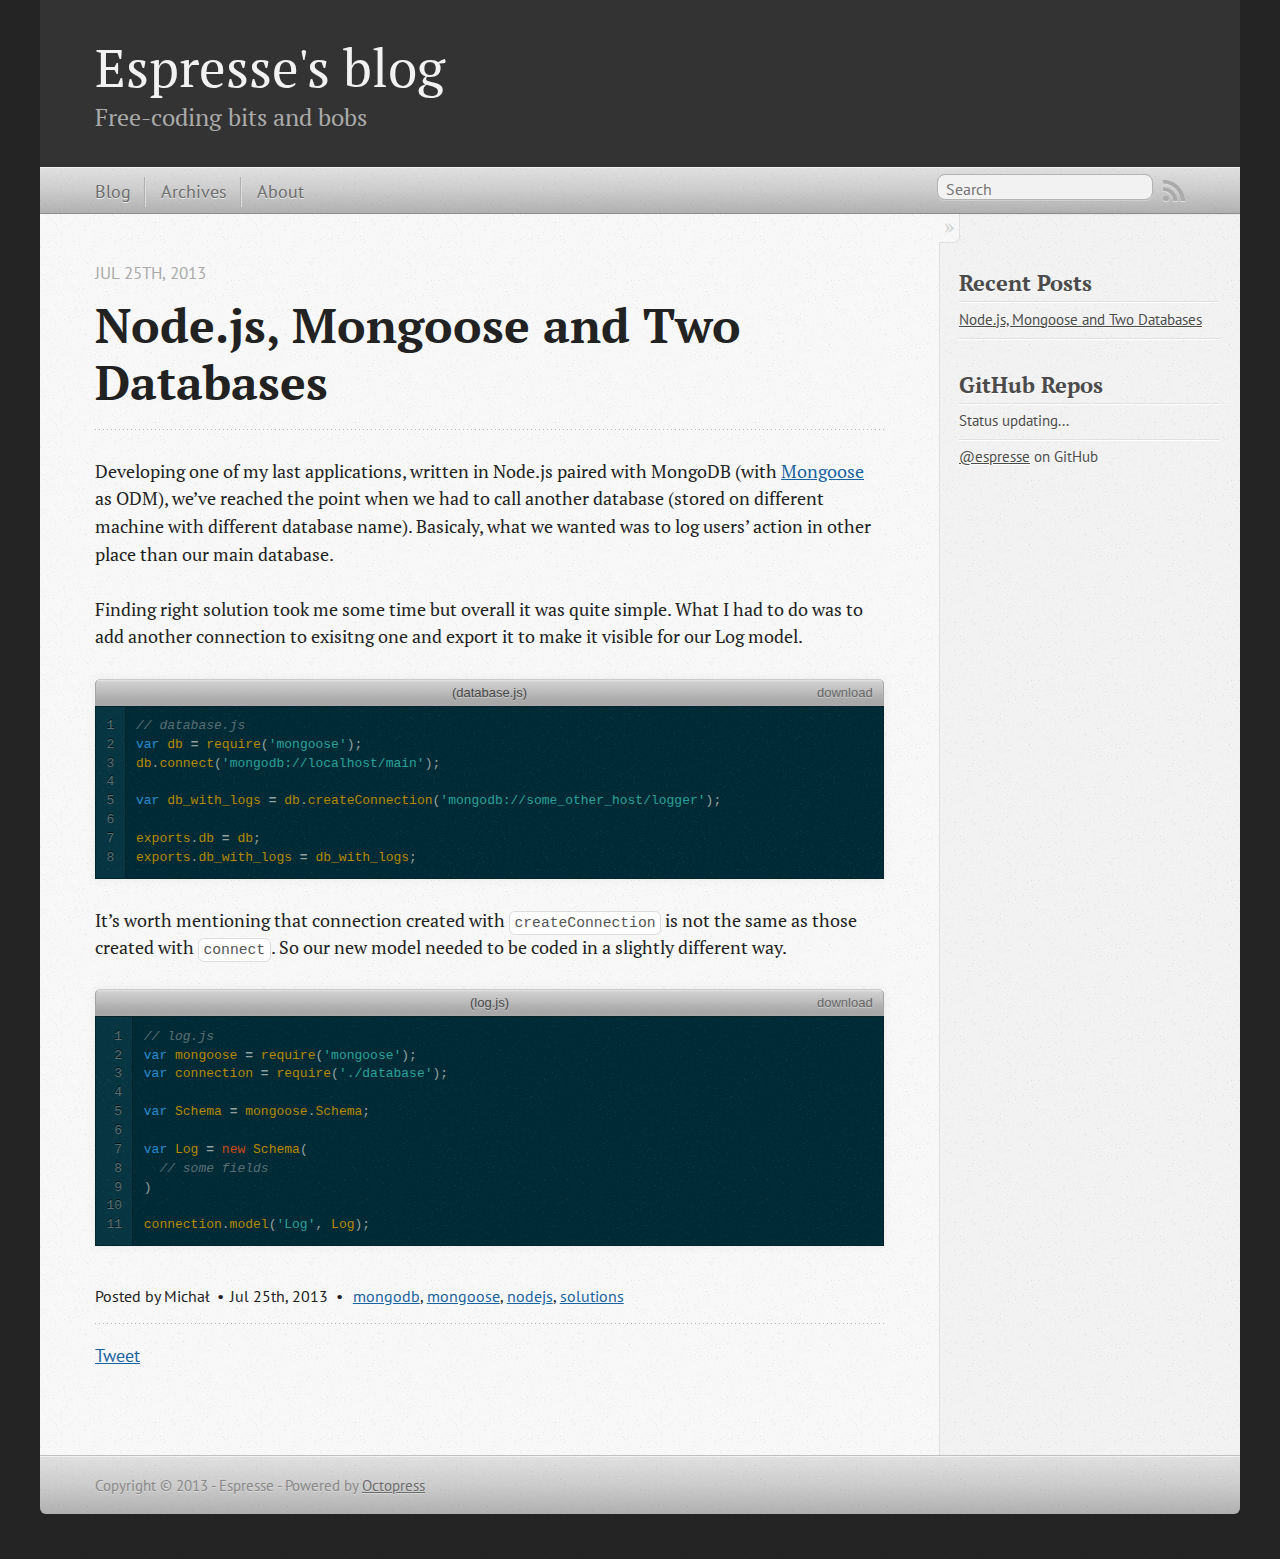
<file: blog/2013/07/25/node-dot-js-mongoose-and-two-databases/index.html>
<!DOCTYPE html>
<!--[if IEMobile 7 ]><html class="no-js iem7"><![endif]-->
<!--[if lt IE 9]><html class="no-js lte-ie8"><![endif]-->
<!--[if (gt IE 8)|(gt IEMobile 7)|!(IEMobile)|!(IE)]><!--><html class="no-js" lang="en"><!--<![endif]-->
<head>
  <meta charset="utf-8">
  <title>Node.js, Mongoose and two databases - Espresse's blog</title>
  <meta name="author" content="Espresse">

  
  <meta name="description" content="Developing one of my last applications, written in Node.js paired with MongoDB (with Mongoose as ODM), we&rsquo;ve reached the point when we had to &hellip;">
  

  <!-- http://t.co/dKP3o1e -->
  <meta name="HandheldFriendly" content="True">
  <meta name="MobileOptimized" content="320">
  <meta name="viewport" content="width=device-width, initial-scale=1">

  
  <link rel="canonical" href="http://espresse.github.io/blog/2013/07/25/node-dot-js-mongoose-and-two-databases">
  <link href="/favicon.png" rel="icon">
  <link href="/stylesheets/screen.css" media="screen, projection" rel="stylesheet" type="text/css">
  <link href="/atom.xml" rel="alternate" title="Espresse's blog" type="application/atom+xml">
  <script src="/javascripts/modernizr-2.0.js"></script>
  <script src="//ajax.googleapis.com/ajax/libs/jquery/1.9.1/jquery.min.js"></script>
  <script>!window.jQuery && document.write(unescape('%3Cscript src="./javascripts/lib/jquery.min.js"%3E%3C/script%3E'))</script>
  <script src="/javascripts/octopress.js" type="text/javascript"></script>
  <!--Fonts from Google"s Web font directory at http://google.com/webfonts -->
<link href="http://fonts.googleapis.com/css?family=PT+Serif:regular,italic,bold,bolditalic" rel="stylesheet" type="text/css">
<link href="http://fonts.googleapis.com/css?family=PT+Sans:regular,italic,bold,bolditalic" rel="stylesheet" type="text/css">

  

</head>

<body   >
  <header role="banner"><hgroup>
  <h1><a href="/">Espresse's blog</a></h1>
  
    <h2>Free-coding bits and bobs</h2>
  
</hgroup>

</header>
  <nav role="navigation"><ul class="subscription" data-subscription="rss">
  <li><a href="/atom.xml" rel="subscribe-rss" title="subscribe via RSS">RSS</a></li>
  
</ul>
  
<form action="http://google.com/search" method="get">
  <fieldset role="search">
    <input type="hidden" name="q" value="site:espresse.github.io" />
    <input class="search" type="text" name="q" results="0" placeholder="Search"/>
  </fieldset>
</form>
  
<ul class="main-navigation">
  <li><a href="/">Blog</a></li>
  <li><a href="/blog/archives">Archives</a></li>
  <li><a href="/pages/about">About</a></li>
</ul>

</nav>
  <div id="main">
    <div id="content">
      <div>
<article class="hentry" role="article">
  
  <header>
    
      <h1 class="entry-title">Node.js, Mongoose and Two Databases</h1>
    
    
      <p class="meta">
        








  


<time datetime="2013-07-25T19:06:00+02:00" pubdate data-updated="true">Jul 25<span>th</span>, 2013</time>
        
      </p>
    
  </header>


<div class="entry-content"><p>Developing one of my last applications, written in Node.js paired with MongoDB (with <a href="http://mongoosejs.com">Mongoose</a> as ODM), we&rsquo;ve reached the point when we had to call another database (stored on different machine with different database name). Basicaly, what we wanted was to log users&#8217; action in other place than our main database.</p>

<!-- more -->


<p>Finding right solution took me some time but overall it was quite simple. What I had to do was to add another connection to exisitng one and export it to make it visible for our Log model.</p>

<figure class='code'><figcaption><span> (database.js)</span> <a href='/downloads/code/database.js'>download</a></figcaption>
 <div class="highlight"><table><tr><td class="gutter"><pre class="line-numbers"><span class='line-number'>1</span>
<span class='line-number'>2</span>
<span class='line-number'>3</span>
<span class='line-number'>4</span>
<span class='line-number'>5</span>
<span class='line-number'>6</span>
<span class='line-number'>7</span>
<span class='line-number'>8</span>
</pre></td><td class='code'><pre><code class='js'><span class='line'><span class="c1">// database.js</span>
</span><span class='line'><span class="kd">var</span> <span class="nx">db</span> <span class="o">=</span> <span class="nx">require</span><span class="p">(</span><span class="s1">&#39;mongoose&#39;</span><span class="p">);</span>
</span><span class='line'><span class="nx">db</span><span class="p">.</span><span class="nx">connect</span><span class="p">(</span><span class="s1">&#39;mongodb://localhost/main&#39;</span><span class="p">);</span>
</span><span class='line'>
</span><span class='line'><span class="kd">var</span> <span class="nx">db_with_logs</span> <span class="o">=</span> <span class="nx">db</span><span class="p">.</span><span class="nx">createConnection</span><span class="p">(</span><span class="s1">&#39;mongodb://some_other_host/logger&#39;</span><span class="p">);</span>
</span><span class='line'>
</span><span class='line'><span class="nx">exports</span><span class="p">.</span><span class="nx">db</span> <span class="o">=</span> <span class="nx">db</span><span class="p">;</span>
</span><span class='line'><span class="nx">exports</span><span class="p">.</span><span class="nx">db_with_logs</span> <span class="o">=</span> <span class="nx">db_with_logs</span><span class="p">;</span>
</span></code></pre></td></tr></table></div></figure>


<p>It&rsquo;s worth mentioning that connection created with <code>createConnection</code> is not the same as those created with <code>connect</code>. So our new model needed to be coded in a slightly different way.</p>

<figure class='code'><figcaption><span> (log.js)</span> <a href='/downloads/code/log.js'>download</a></figcaption>
 <div class="highlight"><table><tr><td class="gutter"><pre class="line-numbers"><span class='line-number'>1</span>
<span class='line-number'>2</span>
<span class='line-number'>3</span>
<span class='line-number'>4</span>
<span class='line-number'>5</span>
<span class='line-number'>6</span>
<span class='line-number'>7</span>
<span class='line-number'>8</span>
<span class='line-number'>9</span>
<span class='line-number'>10</span>
<span class='line-number'>11</span>
</pre></td><td class='code'><pre><code class='js'><span class='line'><span class="c1">// log.js</span>
</span><span class='line'><span class="kd">var</span> <span class="nx">mongoose</span> <span class="o">=</span> <span class="nx">require</span><span class="p">(</span><span class="s1">&#39;mongoose&#39;</span><span class="p">);</span>
</span><span class='line'><span class="kd">var</span> <span class="nx">connection</span> <span class="o">=</span> <span class="nx">require</span><span class="p">(</span><span class="s1">&#39;./database&#39;</span><span class="p">);</span>
</span><span class='line'>
</span><span class='line'><span class="kd">var</span> <span class="nx">Schema</span> <span class="o">=</span> <span class="nx">mongoose</span><span class="p">.</span><span class="nx">Schema</span><span class="p">;</span>
</span><span class='line'>
</span><span class='line'><span class="kd">var</span> <span class="nx">Log</span> <span class="o">=</span> <span class="k">new</span> <span class="nx">Schema</span><span class="p">(</span>
</span><span class='line'>  <span class="c1">// some fields</span>
</span><span class='line'><span class="p">)</span>
</span><span class='line'>
</span><span class='line'><span class="nx">connection</span><span class="p">.</span><span class="nx">model</span><span class="p">(</span><span class="s1">&#39;Log&#39;</span><span class="p">,</span> <span class="nx">Log</span><span class="p">);</span>
</span></code></pre></td></tr></table></div></figure>

</div>


  <footer>
    <p class="meta">
      
  

<span class="byline author vcard">Posted by <span class="fn">Michał</span></span>

      








  


<time datetime="2013-07-25T19:06:00+02:00" pubdate data-updated="true">Jul 25<span>th</span>, 2013</time>
      

<span class="categories">
  
    <a class='category' href='/blog/categories/mongodb/'>mongodb</a>, <a class='category' href='/blog/categories/mongoose/'>mongoose</a>, <a class='category' href='/blog/categories/nodejs/'>nodejs</a>, <a class='category' href='/blog/categories/solutions/'>solutions</a>
  
</span>


    </p>
    
      <div class="sharing">
  
  <a href="//twitter.com/share" class="twitter-share-button" data-url="http://espresse.github.io/blog/2013/07/25/node-dot-js-mongoose-and-two-databases/" data-via="" data-counturl="http://espresse.github.io/blog/2013/07/25/node-dot-js-mongoose-and-two-databases/" >Tweet</a>
  
  
  
</div>

    
    <p class="meta">
      
      
    </p>
  </footer>
</article>

</div>

<aside class="sidebar">
  
    <section>
  <h1>Recent Posts</h1>
  <ul id="recent_posts">
    
      <li class="post">
        <a href="/blog/2013/07/25/node-dot-js-mongoose-and-two-databases/">Node.js, Mongoose and Two Databases</a>
      </li>
    
  </ul>
</section>

<section>
  <h1>GitHub Repos</h1>
  <ul id="gh_repos">
    <li class="loading">Status updating...</li>
  </ul>
  
  <a href="https://github.com/espresse">@espresse</a> on GitHub
  
  <script type="text/javascript">
    $(document).ready(function(){
        if (!window.jXHR){
            var jxhr = document.createElement('script');
            jxhr.type = 'text/javascript';
            jxhr.src = '/javascripts/libs/jXHR.js';
            var s = document.getElementsByTagName('script')[0];
            s.parentNode.insertBefore(jxhr, s);
        }

        github.showRepos({
            user: 'espresse',
            count: 3,
            skip_forks: true,
            target: '#gh_repos'
        });
    });
  </script>
  <script src="/javascripts/github.js" type="text/javascript"> </script>
</section>





  
</aside>


    </div>
  </div>
  <footer role="contentinfo"><p>
  Copyright &copy; 2013 - Espresse -
  <span class="credit">Powered by <a href="http://octopress.org">Octopress</a></span>
</p>

</footer>
  







  <script type="text/javascript">
    (function(){
      var twitterWidgets = document.createElement('script');
      twitterWidgets.type = 'text/javascript';
      twitterWidgets.async = true;
      twitterWidgets.src = '//platform.twitter.com/widgets.js';
      document.getElementsByTagName('head')[0].appendChild(twitterWidgets);
    })();
  </script>





</body>
</html>
</file>
<file: stylesheets/screen.css>
html,body,div,span,applet,object,iframe,h1,h2,h3,h4,h5,h6,p,blockquote,pre,a,abbr,acronym,address,big,cite,code,del,dfn,em,img,ins,kbd,q,s,samp,small,strike,strong,sub,sup,tt,var,b,u,i,center,dl,dt,dd,ol,ul,li,fieldset,form,label,legend,table,caption,tbody,tfoot,thead,tr,th,td,article,aside,canvas,details,embed,figure,figcaption,footer,header,hgroup,menu,nav,output,ruby,section,summary,time,mark,audio,video{margin:0;padding:0;border:0;font:inherit;font-size:100%;vertical-align:baseline}html{line-height:1}ol,ul{list-style:none}table{border-collapse:collapse;border-spacing:0}caption,th,td{text-align:left;font-weight:normal;vertical-align:middle}q,blockquote{quotes:none}q:before,q:after,blockquote:before,blockquote:after{content:"";content:none}a img{border:none}article,aside,details,figcaption,figure,footer,header,hgroup,menu,nav,section,summary{display:block}a{color:#1863a1}a:visited{color:#751590}a:focus{color:#0181eb}a:hover{color:#0181eb}a:active{color:#01579f}aside.sidebar a{color:#1863a1}aside.sidebar a:focus{color:#0181eb}aside.sidebar a:hover{color:#0181eb}aside.sidebar a:active{color:#01579f}a{-webkit-transition:color 0.3s;-moz-transition:color 0.3s;-o-transition:color 0.3s;transition:color 0.3s}html{background:#252525 url('/images/line-tile.png?1374757570') top left}body>div{background:#f2f2f2 url('/images/noise.png?1374757570') top left;border-bottom:1px solid #bfbfbf}body>div>div{background:#f8f8f8 url('/images/noise.png?1374757570') top left;border-right:1px solid #e0e0e0}.heading,body>header h1,h1,h2,h3,h4,h5,h6{font-family:"PT Serif","Georgia","Helvetica Neue",Arial,sans-serif}.sans,body>header h2,article header p.meta,article>footer,#content .blog-index footer,html .gist .gist-file .gist-meta,#blog-archives a.category,#blog-archives time,aside.sidebar section,body>footer{font-family:"PT Sans","Helvetica Neue",Arial,sans-serif}.serif,body,#content .blog-index a[rel=full-article]{font-family:"PT Serif",Georgia,Times,"Times New Roman",serif}.mono,pre,code,tt,p code,li code{font-family:Menlo,Monaco,"Andale Mono","lucida console","Courier New",monospace}body>header h1{font-size:2.2em;font-family:"PT Serif","Georgia","Helvetica Neue",Arial,sans-serif;font-weight:normal;line-height:1.2em;margin-bottom:0.6667em}body>header h2{font-family:"PT Serif","Georgia","Helvetica Neue",Arial,sans-serif}body{line-height:1.5em;color:#222}h1{font-size:2.2em;line-height:1.2em}@media only screen and (min-width: 992px){body{font-size:1.15em}h1{font-size:2.6em;line-height:1.2em}}h1,h2,h3,h4,h5,h6{text-rendering:optimizelegibility;margin-bottom:1em;font-weight:bold}h2,section h1{font-size:1.5em}h3,section h2,section section h1{font-size:1.3em}h4,section h3,section section h2,section section section h1{font-size:1em}h5,section h4,section section h3{font-size:.9em}h6,section h5,section section h4,section section section h3{font-size:.8em}p,article blockquote,ul,ol{margin-bottom:1.5em}ul{list-style-type:disc}ul ul{list-style-type:circle;margin-bottom:0px}ul ul ul{list-style-type:square;margin-bottom:0px}ol{list-style-type:decimal}ol ol{list-style-type:lower-alpha;margin-bottom:0px}ol ol ol{list-style-type:lower-roman;margin-bottom:0px}ul,ul ul,ul ol,ol,ol ul,ol ol{margin-left:1.3em}ul ul,ul ol,ol ul,ol ol{margin-bottom:0em}strong{font-weight:bold}em{font-style:italic}sup,sub{font-size:0.75em;position:relative;display:inline-block;padding:0 .2em;line-height:.8em}sup{top:-.5em}sub{bottom:-.5em}a[rev='footnote']{font-size:.75em;padding:0 .3em;line-height:1}q{font-style:italic}q:before{content:"\201C"}q:after{content:"\201D"}em,dfn{font-style:italic}strong,dfn{font-weight:bold}del,s{text-decoration:line-through}abbr,acronym{border-bottom:1px dotted;cursor:help}hr{margin-bottom:0.2em}small{font-size:.8em}big{font-size:1.2em}article blockquote{font-style:italic;position:relative;font-size:1.2em;line-height:1.5em;padding-left:1em;border-left:4px solid rgba(170,170,170,0.5)}article blockquote cite{font-style:italic}article blockquote cite a{color:#aaa !important;word-wrap:break-word}article blockquote cite:before{content:'\2014';padding-right:.3em;padding-left:.3em;color:#aaa}@media only screen and (min-width: 992px){article blockquote{padding-left:1.5em;border-left-width:4px}}.pullquote-right:before,.pullquote-left:before{padding:0;border:none;content:attr(data-pullquote);float:right;width:45%;margin:.5em 0 1em 1.5em;position:relative;top:7px;font-size:1.4em;line-height:1.45em}.pullquote-left:before{float:left;margin:.5em 1.5em 1em 0}.force-wrap,article a,aside.sidebar a{white-space:-moz-pre-wrap;white-space:-pre-wrap;white-space:-o-pre-wrap;white-space:pre-wrap;word-wrap:break-word}.group,body>header,body>nav,body>footer,body #content>article,body #content>div>article,body #content>div>section,body div.pagination,aside.sidebar,#main,#content,.sidebar{*zoom:1}.group:after,body>header:after,body>nav:after,body>footer:after,body #content>article:after,body #content>div>section:after,body div.pagination:after,#main:after,#content:after,.sidebar:after{content:"";display:table;clear:both}body{-webkit-text-size-adjust:none;max-width:1200px;position:relative;margin:0 auto}body>header,body>nav,body>footer,body #content>article,body #content>div>article,body #content>div>section{padding-left:18px;padding-right:18px}@media only screen and (min-width: 480px){body>header,body>nav,body>footer,body #content>article,body #content>div>article,body #content>div>section{padding-left:25px;padding-right:25px}}@media only screen and (min-width: 768px){body>header,body>nav,body>footer,body #content>article,body #content>div>article,body #content>div>section{padding-left:35px;padding-right:35px}}@media only screen and (min-width: 992px){body>header,body>nav,body>footer,body #content>article,body #content>div>article,body #content>div>section{padding-left:55px;padding-right:55px}}body div.pagination{margin-left:18px;margin-right:18px}@media only screen and (min-width: 480px){body div.pagination{margin-left:25px;margin-right:25px}}@media only screen and (min-width: 768px){body div.pagination{margin-left:35px;margin-right:35px}}@media only screen and (min-width: 992px){body div.pagination{margin-left:55px;margin-right:55px}}body>header{font-size:1em;padding-top:1.5em;padding-bottom:1.5em}#content{overflow:hidden}#content>div,#content>article{width:100%}aside.sidebar{float:none;padding:0 18px 1px;background-color:#f7f7f7;border-top:1px solid #e0e0e0}.flex-content,article img,article video,article .flash-video,aside.sidebar img{max-width:100%;height:auto}.basic-alignment.left,article img.left,article video.left,article .left.flash-video,aside.sidebar img.left{float:left;margin-right:1.5em}.basic-alignment.right,article img.right,article video.right,article .right.flash-video,aside.sidebar img.right{float:right;margin-left:1.5em}.basic-alignment.center,article img.center,article video.center,article .center.flash-video,aside.sidebar img.center{display:block;margin:0 auto 1.5em}.basic-alignment.left,article img.left,article video.left,article .left.flash-video,aside.sidebar img.left,.basic-alignment.right,article img.right,article video.right,article .right.flash-video,aside.sidebar img.right{margin-bottom:.8em}.toggle-sidebar,.no-sidebar .toggle-sidebar{display:none}@media only screen and (min-width: 750px){body.sidebar-footer aside.sidebar{float:none;width:auto;clear:left;margin:0;padding:0 35px 1px;background-color:#f7f7f7;border-top:1px solid #eaeaea}body.sidebar-footer aside.sidebar section.odd,body.sidebar-footer aside.sidebar section.even{float:left;width:48%}body.sidebar-footer aside.sidebar section.odd{margin-left:0}body.sidebar-footer aside.sidebar section.even{margin-left:4%}body.sidebar-footer aside.sidebar.thirds section{width:30%;margin-left:5%}body.sidebar-footer aside.sidebar.thirds section.first{margin-left:0;clear:both}}body.sidebar-footer #content{margin-right:0px}body.sidebar-footer .toggle-sidebar{display:none}@media only screen and (min-width: 550px){body>header{font-size:1em}}@media only screen and (min-width: 750px){aside.sidebar{float:none;width:auto;clear:left;margin:0;padding:0 35px 1px;background-color:#f7f7f7;border-top:1px solid #eaeaea}aside.sidebar section.odd,aside.sidebar section.even{float:left;width:48%}aside.sidebar section.odd{margin-left:0}aside.sidebar section.even{margin-left:4%}aside.sidebar.thirds section{width:30%;margin-left:5%}aside.sidebar.thirds section.first{margin-left:0;clear:both}}@media only screen and (min-width: 768px){body{-webkit-text-size-adjust:auto}body>header{font-size:1.2em}#main{padding:0;margin:0 auto}#content{overflow:visible;margin-right:240px;position:relative}.no-sidebar #content{margin-right:0;border-right:0}.collapse-sidebar #content{margin-right:20px}#content>div,#content>article{padding-top:17.5px;padding-bottom:17.5px;float:left}aside.sidebar{width:210px;padding:0 15px 15px;background:none;clear:none;float:left;margin:0 -100% 0 0}aside.sidebar section{width:auto;margin-left:0}aside.sidebar section.odd,aside.sidebar section.even{float:none;width:auto;margin-left:0}.collapse-sidebar aside.sidebar{float:none;width:auto;clear:left;margin:0;padding:0 35px 1px;background-color:#f7f7f7;border-top:1px solid #eaeaea}.collapse-sidebar aside.sidebar section.odd,.collapse-sidebar aside.sidebar section.even{float:left;width:48%}.collapse-sidebar aside.sidebar section.odd{margin-left:0}.collapse-sidebar aside.sidebar section.even{margin-left:4%}.collapse-sidebar aside.sidebar.thirds section{width:30%;margin-left:5%}.collapse-sidebar aside.sidebar.thirds section.first{margin-left:0;clear:both}}@media only screen and (min-width: 992px){body>header{font-size:1.3em}#content{margin-right:300px}#content>div,#content>article{padding-top:27.5px;padding-bottom:27.5px}aside.sidebar{width:260px;padding:1.2em 20px 20px}.collapse-sidebar aside.sidebar{padding-left:55px;padding-right:55px}}@media only screen and (min-width: 768px){ul,ol{margin-left:0}}body>header{background:#333}body>header h1{display:inline-block;margin:0}body>header h1 a,body>header h1 a:visited,body>header h1 a:hover{color:#f2f2f2;text-decoration:none}body>header h2{margin:.2em 0 0;font-size:1em;color:#aaa;font-weight:normal}body>nav{position:relative;background-color:#ccc;background:url('/images/noise.png?1374757570'),-webkit-gradient(linear, 50% 0%, 50% 100%, color-stop(0%, #e0e0e0), color-stop(50%, #cccccc), color-stop(100%, #b0b0b0));background:url('/images/noise.png?1374757570'),-webkit-linear-gradient(#e0e0e0,#cccccc,#b0b0b0);background:url('/images/noise.png?1374757570'),-moz-linear-gradient(#e0e0e0,#cccccc,#b0b0b0);background:url('/images/noise.png?1374757570'),-o-linear-gradient(#e0e0e0,#cccccc,#b0b0b0);background:url('/images/noise.png?1374757570'),linear-gradient(#e0e0e0,#cccccc,#b0b0b0);border-top:1px solid #f2f2f2;border-bottom:1px solid #8c8c8c;padding-top:.35em;padding-bottom:.35em}body>nav form{-webkit-background-clip:padding;-moz-background-clip:padding;background-clip:padding-box;margin:0;padding:0}body>nav form .search{padding:.3em .5em 0;font-size:.85em;font-family:"PT Sans","Helvetica Neue",Arial,sans-serif;line-height:1.1em;width:95%;-webkit-border-radius:0.5em;-moz-border-radius:0.5em;-ms-border-radius:0.5em;-o-border-radius:0.5em;border-radius:0.5em;-webkit-background-clip:padding;-moz-background-clip:padding;background-clip:padding-box;-webkit-box-shadow:#d1d1d1 0 1px;-moz-box-shadow:#d1d1d1 0 1px;box-shadow:#d1d1d1 0 1px;background-color:#f2f2f2;border:1px solid #b3b3b3;color:#888}body>nav form .search:focus{color:#444;border-color:#80b1df;-webkit-box-shadow:#80b1df 0 0 4px,#80b1df 0 0 3px inset;-moz-box-shadow:#80b1df 0 0 4px,#80b1df 0 0 3px inset;box-shadow:#80b1df 0 0 4px,#80b1df 0 0 3px inset;background-color:#fff;outline:none}body>nav fieldset[role=search]{float:right;width:48%}body>nav fieldset.mobile-nav{float:left;width:48%}body>nav fieldset.mobile-nav select{width:100%;font-size:.8em;border:1px solid #888}body>nav ul{display:none}@media only screen and (min-width: 550px){body>nav{font-size:.9em}body>nav ul{margin:0;padding:0;border:0;overflow:hidden;*zoom:1;float:left;display:block;padding-top:.15em}body>nav ul li{list-style-image:none;list-style-type:none;margin-left:0;white-space:nowrap;display:inline;float:left;padding-left:0;padding-right:0}body>nav ul li:first-child,body>nav ul li.first{padding-left:0}body>nav ul li:last-child{padding-right:0}body>nav ul li.last{padding-right:0}body>nav ul.subscription{margin-left:.8em;float:right}body>nav ul.subscription li:last-child a{padding-right:0}body>nav ul li{margin:0}body>nav a{color:#6b6b6b;font-family:"PT Sans","Helvetica Neue",Arial,sans-serif;text-shadow:#ebebeb 0 1px;float:left;text-decoration:none;font-size:1.1em;padding:.1em 0;line-height:1.5em}body>nav a:visited{color:#6b6b6b}body>nav a:hover{color:#2b2b2b}body>nav li+li{border-left:1px solid #b0b0b0;margin-left:.8em}body>nav li+li a{padding-left:.8em;border-left:1px solid #dedede}body>nav form{float:right;text-align:left;padding-left:.8em;width:175px}body>nav form .search{width:93%;font-size:.95em;line-height:1.2em}body>nav ul[data-subscription$=email]+form{width:97px}body>nav ul[data-subscription$=email]+form .search{width:91%}body>nav fieldset.mobile-nav{display:none}body>nav fieldset[role=search]{width:99%}}@media only screen and (min-width: 992px){body>nav form{width:215px}body>nav ul[data-subscription$=email]+form{width:147px}}.no-placeholder body>nav .search{background:#f2f2f2 url('/images/search.png?1374757570') 0.3em 0.25em no-repeat;text-indent:1.3em}@media only screen and (min-width: 550px){.maskImage body>nav ul[data-subscription$=email]+form{width:123px}}@media only screen and (min-width: 992px){.maskImage body>nav ul[data-subscription$=email]+form{width:173px}}.maskImage ul.subscription{position:relative;top:.2em}.maskImage ul.subscription li,.maskImage ul.subscription a{border:0;padding:0}.maskImage a[rel=subscribe-rss]{position:relative;top:0px;text-indent:-999999em;background-color:#dedede;border:0;padding:0}.maskImage a[rel=subscribe-rss],.maskImage a[rel=subscribe-rss]:after{-webkit-mask-image:url('/images/rss.png?1374757570');-moz-mask-image:url('/images/rss.png?1374757570');-ms-mask-image:url('/images/rss.png?1374757570');-o-mask-image:url('/images/rss.png?1374757570');mask-image:url('/images/rss.png?1374757570');-webkit-mask-repeat:no-repeat;-moz-mask-repeat:no-repeat;-ms-mask-repeat:no-repeat;-o-mask-repeat:no-repeat;mask-repeat:no-repeat;width:22px;height:22px}.maskImage a[rel=subscribe-rss]:after{content:"";position:absolute;top:-1px;left:0;background-color:#ababab}.maskImage a[rel=subscribe-rss]:hover:after{background-color:#9e9e9e}.maskImage a[rel=subscribe-email]{position:relative;top:0px;text-indent:-999999em;background-color:#dedede;border:0;padding:0}.maskImage a[rel=subscribe-email],.maskImage a[rel=subscribe-email]:after{-webkit-mask-image:url('/images/email.png?1374757570');-moz-mask-image:url('/images/email.png?1374757570');-ms-mask-image:url('/images/email.png?1374757570');-o-mask-image:url('/images/email.png?1374757570');mask-image:url('/images/email.png?1374757570');-webkit-mask-repeat:no-repeat;-moz-mask-repeat:no-repeat;-ms-mask-repeat:no-repeat;-o-mask-repeat:no-repeat;mask-repeat:no-repeat;width:28px;height:22px}.maskImage a[rel=subscribe-email]:after{content:"";position:absolute;top:-1px;left:0;background-color:#ababab}.maskImage a[rel=subscribe-email]:hover:after{background-color:#9e9e9e}article{padding-top:1em}article header{position:relative;padding-top:2em;padding-bottom:1em;margin-bottom:1em;background:url('[data-uri]') bottom left repeat-x}article header h1{margin:0}article header h1 a{text-decoration:none}article header h1 a:hover{text-decoration:underline}article header p{font-size:.9em;color:#aaa;margin:0}article header p.meta{text-transform:uppercase;position:absolute;top:0}@media only screen and (min-width: 768px){article header{margin-bottom:1.5em;padding-bottom:1em;background:url('[data-uri]') bottom left repeat-x}}article h2{padding-top:0.8em;background:url('[data-uri]') top left repeat-x}.entry-content article h2:first-child,article header+h2{padding-top:0}article h2:first-child,article header+h2{background:none}article .feature{padding-top:.5em;margin-bottom:1em;padding-bottom:1em;background:url('[data-uri]') bottom left repeat-x;font-size:2.0em;font-style:italic;line-height:1.3em}article img,article video,article .flash-video{-webkit-border-radius:0.3em;-moz-border-radius:0.3em;-ms-border-radius:0.3em;-o-border-radius:0.3em;border-radius:0.3em;-webkit-box-shadow:rgba(0,0,0,0.15) 0 1px 4px;-moz-box-shadow:rgba(0,0,0,0.15) 0 1px 4px;box-shadow:rgba(0,0,0,0.15) 0 1px 4px;-webkit-box-sizing:border-box;-moz-box-sizing:border-box;box-sizing:border-box;border:#fff 0.5em solid}article video,article .flash-video{margin:0 auto 1.5em}article video{display:block;width:100%}article .flash-video>div{position:relative;display:block;padding-bottom:56.25%;padding-top:1px;height:0;overflow:hidden}article .flash-video>div iframe,article .flash-video>div object,article .flash-video>div embed{position:absolute;top:0;left:0;width:100%;height:100%}article>footer{padding-bottom:2.5em;margin-top:2em}article>footer p.meta{margin-bottom:.8em;font-size:.85em;clear:both;overflow:hidden}.blog-index article+article{background:url('[data-uri]') top left repeat-x}#content .blog-index{padding-top:0;padding-bottom:0}#content .blog-index article{padding-top:2em}#content .blog-index article header{background:none;padding-bottom:0}#content .blog-index article h1{font-size:2.2em}#content .blog-index article h1 a{color:inherit}#content .blog-index article h1 a:hover{color:#0181eb}#content .blog-index a[rel=full-article]{background:#ebebeb;display:inline-block;padding:.4em .8em;margin-right:.5em;text-decoration:none;color:#666;-webkit-transition:background-color 0.5s;-moz-transition:background-color 0.5s;-o-transition:background-color 0.5s;transition:background-color 0.5s}#content .blog-index a[rel=full-article]:hover{background:#0181eb;text-shadow:none;color:#f8f8f8}#content .blog-index footer{margin-top:1em}.separator,article>footer .byline+time:before,article>footer time+time:before,article>footer .comments:before,article>footer .byline ~ .categories:before{content:"\2022 ";padding:0 .4em 0 .2em;display:inline-block}#content div.pagination{text-align:center;font-size:.95em;position:relative;background:url('[data-uri]') top left repeat-x;padding-top:1.5em;padding-bottom:1.5em}#content div.pagination a{text-decoration:none;color:#aaa}#content div.pagination a.prev{position:absolute;left:0}#content div.pagination a.next{position:absolute;right:0}#content div.pagination a:hover{color:#0181eb}#content div.pagination a[href*=archive]:before,#content div.pagination a[href*=archive]:after{content:'\2014';padding:0 .3em}p.meta+.sharing{padding-top:1em;padding-left:0;background:url('[data-uri]') top left repeat-x}#fb-root{display:none}.highlight,html .gist .gist-file .gist-syntax .gist-highlight{border:1px solid #05232b !important}.highlight table td.code,html .gist .gist-file .gist-syntax .gist-highlight table td.code{width:100%}.highlight .line-numbers,html .gist .gist-file .gist-syntax .highlight .line_numbers{text-align:right;font-size:13px;line-height:1.45em;background:#073642 url('/images/noise.png?1374757570') top left !important;border-right:1px solid #00232c !important;-webkit-box-shadow:#083e4b -1px 0 inset;-moz-box-shadow:#083e4b -1px 0 inset;box-shadow:#083e4b -1px 0 inset;text-shadow:#021014 0 -1px;padding:.8em !important;-webkit-border-radius:0;-moz-border-radius:0;-ms-border-radius:0;-o-border-radius:0;border-radius:0}.highlight .line-numbers span,html .gist .gist-file .gist-syntax .highlight .line_numbers span{color:#586e75 !important}figure.code,.gist-file,pre{-webkit-box-shadow:rgba(0,0,0,0.06) 0 0 10px;-moz-box-shadow:rgba(0,0,0,0.06) 0 0 10px;box-shadow:rgba(0,0,0,0.06) 0 0 10px}figure.code .highlight pre,.gist-file .highlight pre,pre .highlight pre{-webkit-box-shadow:none;-moz-box-shadow:none;box-shadow:none}.gist .highlight *::-moz-selection,figure.code .highlight *::-moz-selection{background:#386774;color:inherit;text-shadow:#002b36 0 1px}.gist .highlight *::-webkit-selection,figure.code .highlight *::-webkit-selection{background:#386774;color:inherit;text-shadow:#002b36 0 1px}.gist .highlight *::selection,figure.code .highlight *::selection{background:#386774;color:inherit;text-shadow:#002b36 0 1px}html .gist .gist-file{margin-bottom:1.8em;position:relative;border:none;padding-top:26px !important}html .gist .gist-file .highlight{margin-bottom:0}html .gist .gist-file .gist-syntax{border-bottom:0 !important;background:none !important}html .gist .gist-file .gist-syntax .gist-highlight{background:#002b36 !important}html .gist .gist-file .gist-syntax .highlight pre{padding:0}html .gist .gist-file .gist-meta{padding:.6em 0.8em;border:1px solid #083e4b !important;color:#586e75;font-size:.7em !important;background:#073642 url('/images/noise.png?1374757570') top left;line-height:1.5em}html .gist .gist-file .gist-meta a{color:#75878b !important;text-decoration:none}html .gist .gist-file .gist-meta a:hover{text-decoration:underline}html .gist .gist-file .gist-meta a:hover{color:#93a1a1 !important}html .gist .gist-file .gist-meta a[href*='#file']{position:absolute;top:0;left:0;right:-10px;color:#474747 !important}html .gist .gist-file .gist-meta a[href*='#file']:hover{color:#1863a1 !important}html .gist .gist-file .gist-meta a[href*=raw]{top:.4em}pre{background:#002b36 url('/images/noise.png?1374757570') top left;-webkit-border-radius:0.4em;-moz-border-radius:0.4em;-ms-border-radius:0.4em;-o-border-radius:0.4em;border-radius:0.4em;border:1px solid #05232b;line-height:1.45em;font-size:13px;margin-bottom:2.1em;padding:.8em 1em;color:#93a1a1;overflow:auto}h3.filename+pre{-moz-border-radius-topleft:0px;-webkit-border-top-left-radius:0px;border-top-left-radius:0px;-moz-border-radius-topright:0px;-webkit-border-top-right-radius:0px;border-top-right-radius:0px}p code,li code{display:inline-block;white-space:no-wrap;background:#fff;font-size:.8em;line-height:1.5em;color:#555;border:1px solid #ddd;-webkit-border-radius:0.4em;-moz-border-radius:0.4em;-ms-border-radius:0.4em;-o-border-radius:0.4em;border-radius:0.4em;padding:0 .3em;margin:-1px 0}p pre code,li pre code{font-size:1em !important;background:none;border:none}.pre-code,html .gist .gist-file .gist-syntax .highlight pre,.highlight code{font-family:Menlo,Monaco,"Andale Mono","lucida console","Courier New",monospace !important;overflow:scroll;overflow-y:hidden;display:block;padding:.8em;overflow-x:auto;line-height:1.45em;background:#002b36 url('/images/noise.png?1374757570') top left !important;color:#93a1a1 !important}.pre-code span,html .gist .gist-file .gist-syntax .highlight pre span,.highlight code span{color:#93a1a1 !important}.pre-code span,html .gist .gist-file .gist-syntax .highlight pre span,.highlight code span{font-style:normal !important;font-weight:normal !important}.pre-code .c,html .gist .gist-file .gist-syntax .highlight pre .c,.highlight code .c{color:#586e75 !important;font-style:italic !important}.pre-code .cm,html .gist .gist-file .gist-syntax .highlight pre .cm,.highlight code .cm{color:#586e75 !important;font-style:italic !important}.pre-code .cp,html .gist .gist-file .gist-syntax .highlight pre .cp,.highlight code .cp{color:#586e75 !important;font-style:italic !important}.pre-code .c1,html .gist .gist-file .gist-syntax .highlight pre .c1,.highlight code .c1{color:#586e75 !important;font-style:italic !important}.pre-code .cs,html .gist .gist-file .gist-syntax .highlight pre .cs,.highlight code .cs{color:#586e75 !important;font-weight:bold !important;font-style:italic !important}.pre-code .err,html .gist .gist-file .gist-syntax .highlight pre .err,.highlight code .err{color:#dc322f !important;background:none !important}.pre-code .k,html .gist .gist-file .gist-syntax .highlight pre .k,.highlight code .k{color:#cb4b16 !important}.pre-code .o,html .gist .gist-file .gist-syntax .highlight pre .o,.highlight code .o{color:#93a1a1 !important;font-weight:bold !important}.pre-code .p,html .gist .gist-file .gist-syntax .highlight pre .p,.highlight code .p{color:#93a1a1 !important}.pre-code .ow,html .gist .gist-file .gist-syntax .highlight pre .ow,.highlight code .ow{color:#2aa198 !important;font-weight:bold !important}.pre-code .gd,html .gist .gist-file .gist-syntax .highlight pre .gd,.highlight code .gd{color:#93a1a1 !important;background-color:#372c34 !important;display:inline-block}.pre-code .gd .x,html .gist .gist-file .gist-syntax .highlight pre .gd .x,.highlight code .gd .x{color:#93a1a1 !important;background-color:#4d2d33 !important;display:inline-block}.pre-code .ge,html .gist .gist-file .gist-syntax .highlight pre .ge,.highlight code .ge{color:#93a1a1 !important;font-style:italic !important}.pre-code .gh,html .gist .gist-file .gist-syntax .highlight pre .gh,.highlight code .gh{color:#586e75 !important}.pre-code .gi,html .gist .gist-file .gist-syntax .highlight pre .gi,.highlight code .gi{color:#93a1a1 !important;background-color:#1a412b !important;display:inline-block}.pre-code .gi .x,html .gist .gist-file .gist-syntax .highlight pre .gi .x,.highlight code .gi .x{color:#93a1a1 !important;background-color:#355720 !important;display:inline-block}.pre-code .gs,html .gist .gist-file .gist-syntax .highlight pre .gs,.highlight code .gs{color:#93a1a1 !important;font-weight:bold !important}.pre-code .gu,html .gist .gist-file .gist-syntax .highlight pre .gu,.highlight code .gu{color:#6c71c4 !important}.pre-code .kc,html .gist .gist-file .gist-syntax .highlight pre .kc,.highlight code .kc{color:#859900 !important;font-weight:bold !important}.pre-code .kd,html .gist .gist-file .gist-syntax .highlight pre .kd,.highlight code .kd{color:#268bd2 !important}.pre-code .kp,html .gist .gist-file .gist-syntax .highlight pre .kp,.highlight code .kp{color:#cb4b16 !important;font-weight:bold !important}.pre-code .kr,html .gist .gist-file .gist-syntax .highlight pre .kr,.highlight code .kr{color:#d33682 !important;font-weight:bold !important}.pre-code .kt,html .gist .gist-file .gist-syntax .highlight pre .kt,.highlight code .kt{color:#2aa198 !important}.pre-code .n,html .gist .gist-file .gist-syntax .highlight pre .n,.highlight code .n{color:#268bd2 !important}.pre-code .na,html .gist .gist-file .gist-syntax .highlight pre .na,.highlight code .na{color:#268bd2 !important}.pre-code .nb,html .gist .gist-file .gist-syntax .highlight pre .nb,.highlight code .nb{color:#859900 !important}.pre-code .nc,html .gist .gist-file .gist-syntax .highlight pre .nc,.highlight code .nc{color:#d33682 !important}.pre-code .no,html .gist .gist-file .gist-syntax .highlight pre .no,.highlight code .no{color:#b58900 !important}.pre-code .nl,html .gist .gist-file .gist-syntax .highlight pre .nl,.highlight code .nl{color:#859900 !important}.pre-code .ne,html .gist .gist-file .gist-syntax .highlight pre .ne,.highlight code .ne{color:#268bd2 !important;font-weight:bold !important}.pre-code .nf,html .gist .gist-file .gist-syntax .highlight pre .nf,.highlight code .nf{color:#268bd2 !important;font-weight:bold !important}.pre-code .nn,html .gist .gist-file .gist-syntax .highlight pre .nn,.highlight code .nn{color:#b58900 !important}.pre-code .nt,html .gist .gist-file .gist-syntax .highlight pre .nt,.highlight code .nt{color:#268bd2 !important;font-weight:bold !important}.pre-code .nx,html .gist .gist-file .gist-syntax .highlight pre .nx,.highlight code .nx{color:#b58900 !important}.pre-code .vg,html .gist .gist-file .gist-syntax .highlight pre .vg,.highlight code .vg{color:#268bd2 !important}.pre-code .vi,html .gist .gist-file .gist-syntax .highlight pre .vi,.highlight code .vi{color:#268bd2 !important}.pre-code .nv,html .gist .gist-file .gist-syntax .highlight pre .nv,.highlight code .nv{color:#268bd2 !important}.pre-code .mf,html .gist .gist-file .gist-syntax .highlight pre .mf,.highlight code .mf{color:#2aa198 !important}.pre-code .m,html .gist .gist-file .gist-syntax .highlight pre .m,.highlight code .m{color:#2aa198 !important}.pre-code .mh,html .gist .gist-file .gist-syntax .highlight pre .mh,.highlight code .mh{color:#2aa198 !important}.pre-code .mi,html .gist .gist-file .gist-syntax .highlight pre .mi,.highlight code .mi{color:#2aa198 !important}.pre-code .s,html .gist .gist-file .gist-syntax .highlight pre .s,.highlight code .s{color:#2aa198 !important}.pre-code .sd,html .gist .gist-file .gist-syntax .highlight pre .sd,.highlight code .sd{color:#2aa198 !important}.pre-code .s2,html .gist .gist-file .gist-syntax .highlight pre .s2,.highlight code .s2{color:#2aa198 !important}.pre-code .se,html .gist .gist-file .gist-syntax .highlight pre .se,.highlight code .se{color:#dc322f !important}.pre-code .si,html .gist .gist-file .gist-syntax .highlight pre .si,.highlight code .si{color:#268bd2 !important}.pre-code .sr,html .gist .gist-file .gist-syntax .highlight pre .sr,.highlight code .sr{color:#2aa198 !important}.pre-code .s1,html .gist .gist-file .gist-syntax .highlight pre .s1,.highlight code .s1{color:#2aa198 !important}.pre-code div .gd,html .gist .gist-file .gist-syntax .highlight pre div .gd,.highlight code div .gd,.pre-code div .gd .x,html .gist .gist-file .gist-syntax .highlight pre div .gd .x,.highlight code div .gd .x,.pre-code div .gi,html .gist .gist-file .gist-syntax .highlight pre div .gi,.highlight code div .gi,.pre-code div .gi .x,html .gist .gist-file .gist-syntax .highlight pre div .gi .x,.highlight code div .gi .x{display:inline-block;width:100%}.highlight,.gist-highlight{margin-bottom:1.8em;background:#002b36;overflow-y:hidden;overflow-x:auto}.highlight pre,.gist-highlight pre{background:none;-webkit-border-radius:0px;-moz-border-radius:0px;-ms-border-radius:0px;-o-border-radius:0px;border-radius:0px;border:none;padding:0;margin-bottom:0}pre::-webkit-scrollbar,.highlight::-webkit-scrollbar,.gist-highlight::-webkit-scrollbar{height:.5em;background:rgba(255,255,255,0.15)}pre::-webkit-scrollbar-thumb:horizontal,.highlight::-webkit-scrollbar-thumb:horizontal,.gist-highlight::-webkit-scrollbar-thumb:horizontal{background:rgba(255,255,255,0.2);-webkit-border-radius:4px;border-radius:4px}.highlight code{background:#000}figure.code{background:none;padding:0;border:0;margin-bottom:1.5em}figure.code pre{margin-bottom:0}figure.code figcaption{position:relative}figure.code .highlight{margin-bottom:0}.code-title,html .gist .gist-file .gist-meta a[href*='#file'],h3.filename,figure.code figcaption{text-align:center;font-size:13px;line-height:2em;text-shadow:#cbcccc 0 1px 0;color:#474747;font-weight:normal;margin-bottom:0;-moz-border-radius-topleft:5px;-webkit-border-top-left-radius:5px;border-top-left-radius:5px;-moz-border-radius-topright:5px;-webkit-border-top-right-radius:5px;border-top-right-radius:5px;font-family:"Helvetica Neue", Arial, "Lucida Grande", "Lucida Sans Unicode", Lucida, sans-serif;background:#aaa url('/images/code_bg.png?1374757570') top repeat-x;border:1px solid #565656;border-top-color:#cbcbcb;border-left-color:#a5a5a5;border-right-color:#a5a5a5;border-bottom:0}.download-source,html .gist .gist-file .gist-meta a[href*=raw],figure.code figcaption a{position:absolute;right:.8em;text-decoration:none;color:#666 !important;z-index:1;font-size:13px;text-shadow:#cbcccc 0 1px 0;padding-left:3em}.download-source:hover,html .gist .gist-file .gist-meta a[href*=raw]:hover,figure.code figcaption a:hover{text-decoration:underline}#archive #content>div,#archive #content>div>article{padding-top:0}#blog-archives{color:#aaa}#blog-archives article{padding:1em 0 1em;position:relative;background:url('[data-uri]') bottom left repeat-x}#blog-archives article:last-child{background:none}#blog-archives article footer{padding:0;margin:0}#blog-archives h1{color:#222;margin-bottom:.3em}#blog-archives h2{display:none}#blog-archives h1{font-size:1.5em}#blog-archives h1 a{text-decoration:none;color:inherit;font-weight:normal;display:inline-block}#blog-archives h1 a:hover{text-decoration:underline}#blog-archives h1 a:hover{color:#0181eb}#blog-archives a.category,#blog-archives time{color:#aaa}#blog-archives .entry-content{display:none}#blog-archives time{font-size:.9em;line-height:1.2em}#blog-archives time .month,#blog-archives time .day{display:inline-block}#blog-archives time .month{text-transform:uppercase}#blog-archives p{margin-bottom:1em}#blog-archives a,#blog-archives .entry-content a{color:inherit}#blog-archives a:hover,#blog-archives .entry-content a:hover{color:#0181eb}#blog-archives a:hover{color:#0181eb}@media only screen and (min-width: 550px){#blog-archives article{margin-left:5em}#blog-archives h2{margin-bottom:.3em;font-weight:normal;display:inline-block;position:relative;top:-1px;float:left}#blog-archives h2:first-child{padding-top:.75em}#blog-archives time{position:absolute;text-align:right;left:0em;top:1.8em}#blog-archives .year{display:none}#blog-archives article{padding-left:4.5em;padding-bottom:.7em}#blog-archives a.category{line-height:1.1em}}#content>.category article{margin-left:0;padding-left:6.8em}#content>.category .year{display:inline}.side-shadow-border,aside.sidebar section h1,aside.sidebar li{-webkit-box-shadow:#fff 0 1px;-moz-box-shadow:#fff 0 1px;box-shadow:#fff 0 1px}aside.sidebar{overflow:hidden;color:#4b4b4b;text-shadow:#fff 0 1px}aside.sidebar section{font-size:.8em;line-height:1.4em;margin-bottom:1.5em}aside.sidebar section h1{margin:1.5em 0 0;padding-bottom:.2em;border-bottom:1px solid #e0e0e0}aside.sidebar section h1+p{padding-top:.4em}aside.sidebar img{-webkit-border-radius:0.3em;-moz-border-radius:0.3em;-ms-border-radius:0.3em;-o-border-radius:0.3em;border-radius:0.3em;-webkit-box-shadow:rgba(0,0,0,0.15) 0 1px 4px;-moz-box-shadow:rgba(0,0,0,0.15) 0 1px 4px;box-shadow:rgba(0,0,0,0.15) 0 1px 4px;-webkit-box-sizing:border-box;-moz-box-sizing:border-box;box-sizing:border-box;border:#fff 0.3em solid}aside.sidebar ul{margin-bottom:0.5em;margin-left:0}aside.sidebar li{list-style:none;padding:.5em 0;margin:0;border-bottom:1px solid #e0e0e0}aside.sidebar li p:last-child{margin-bottom:0}aside.sidebar a{color:inherit;-webkit-transition:color 0.5s;-moz-transition:color 0.5s;-o-transition:color 0.5s;transition:color 0.5s}aside.sidebar:hover a{color:#1863a1}aside.sidebar:hover a:hover{color:#0181eb}.aside-alt-link,#pinboard_linkroll .pin-tag{color:#7e7e7e}.aside-alt-link:hover,#pinboard_linkroll .pin-tag:hover{color:#0181eb}@media only screen and (min-width: 768px){.toggle-sidebar{outline:none;position:absolute;right:-10px;top:0;bottom:0;display:inline-block;text-decoration:none;color:#cecece;width:9px;cursor:pointer}.toggle-sidebar:hover{background:#e9e9e9;background:-webkit-gradient(linear, 0% 50%, 100% 50%, color-stop(0%, rgba(224,224,224,0.5)), color-stop(100%, rgba(224,224,224,0)));background:-webkit-linear-gradient(left, rgba(224,224,224,0.5),rgba(224,224,224,0));background:-moz-linear-gradient(left, rgba(224,224,224,0.5),rgba(224,224,224,0));background:-o-linear-gradient(left, rgba(224,224,224,0.5),rgba(224,224,224,0));background:linear-gradient(left, rgba(224,224,224,0.5),rgba(224,224,224,0))}.toggle-sidebar:after{position:absolute;right:-11px;top:0;width:20px;font-size:1.2em;line-height:1.1em;padding-bottom:.15em;-moz-border-radius-bottomright:0.3em;-webkit-border-bottom-right-radius:0.3em;border-bottom-right-radius:0.3em;text-align:center;background:#f8f8f8 url('/images/noise.png?1374757570') top left;border-bottom:1px solid #e0e0e0;border-right:1px solid #e0e0e0;content:"\00BB";text-indent:-1px}.collapse-sidebar .toggle-sidebar{text-indent:0px;right:-20px;width:19px}.collapse-sidebar .toggle-sidebar:hover{background:#e9e9e9}.collapse-sidebar .toggle-sidebar:after{border-left:1px solid #e0e0e0;text-shadow:#fff 0 1px;content:"\00AB";left:0px;right:0;text-align:center;text-indent:0;border:0;border-right-width:0;background:none}}.googleplus h1{-moz-box-shadow:none !important;-webkit-box-shadow:none !important;-o-box-shadow:none !important;box-shadow:none !important;border-bottom:0px none !important}.googleplus a{text-decoration:none;white-space:normal !important;line-height:32px}.googleplus a img{float:left;margin-right:0.5em;border:0 none}.googleplus-hidden{position:absolute;top:-1000em;left:-1000em}#pinboard_linkroll .pin-title,#pinboard_linkroll .pin-description{display:block;margin-bottom:.5em}#pinboard_linkroll .pin-tag{text-decoration:none}#pinboard_linkroll .pin-tag:hover{text-decoration:underline}#pinboard_linkroll .pin-tag:after{content:','}#pinboard_linkroll .pin-tag:last-child:after{content:''}.delicious-posts a.delicious-link{margin-bottom:.5em;display:block}.delicious-posts p{font-size:1em}body>footer{font-size:.8em;color:#888;text-shadow:#d9d9d9 0 1px;background-color:#ccc;background:url('/images/noise.png?1374757570'),-webkit-gradient(linear, 50% 0%, 50% 100%, color-stop(0%, #e0e0e0), color-stop(50%, #cccccc), color-stop(100%, #b0b0b0));background:url('/images/noise.png?1374757570'),-webkit-linear-gradient(#e0e0e0,#cccccc,#b0b0b0);background:url('/images/noise.png?1374757570'),-moz-linear-gradient(#e0e0e0,#cccccc,#b0b0b0);background:url('/images/noise.png?1374757570'),-o-linear-gradient(#e0e0e0,#cccccc,#b0b0b0);background:url('/images/noise.png?1374757570'),linear-gradient(#e0e0e0,#cccccc,#b0b0b0);border-top:1px solid #f2f2f2;position:relative;padding-top:1em;padding-bottom:1em;margin-bottom:3em;-moz-border-radius-bottomleft:0.4em;-webkit-border-bottom-left-radius:0.4em;border-bottom-left-radius:0.4em;-moz-border-radius-bottomright:0.4em;-webkit-border-bottom-right-radius:0.4em;border-bottom-right-radius:0.4em;z-index:1}body>footer a{color:#6b6b6b}body>footer a:visited{color:#6b6b6b}body>footer a:hover{color:#484848}body>footer p:last-child{margin-bottom:0}
</file>
